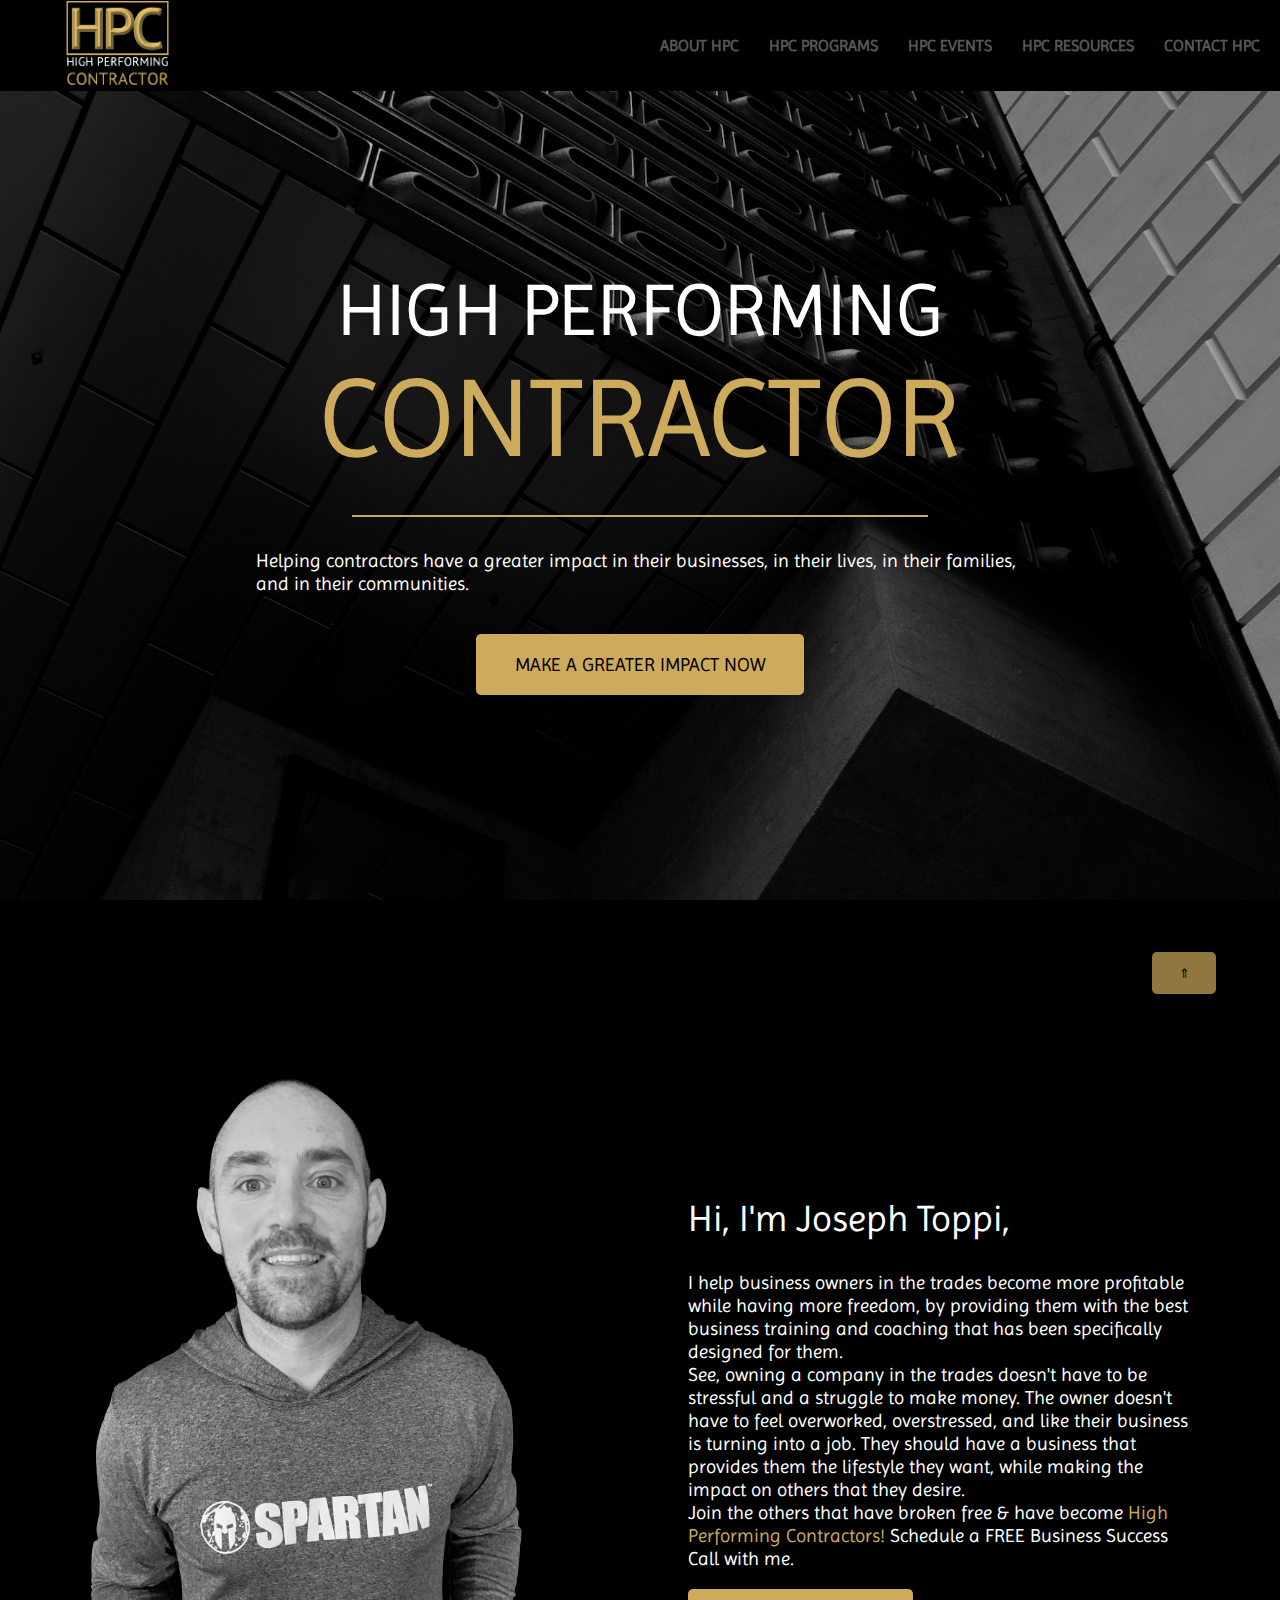
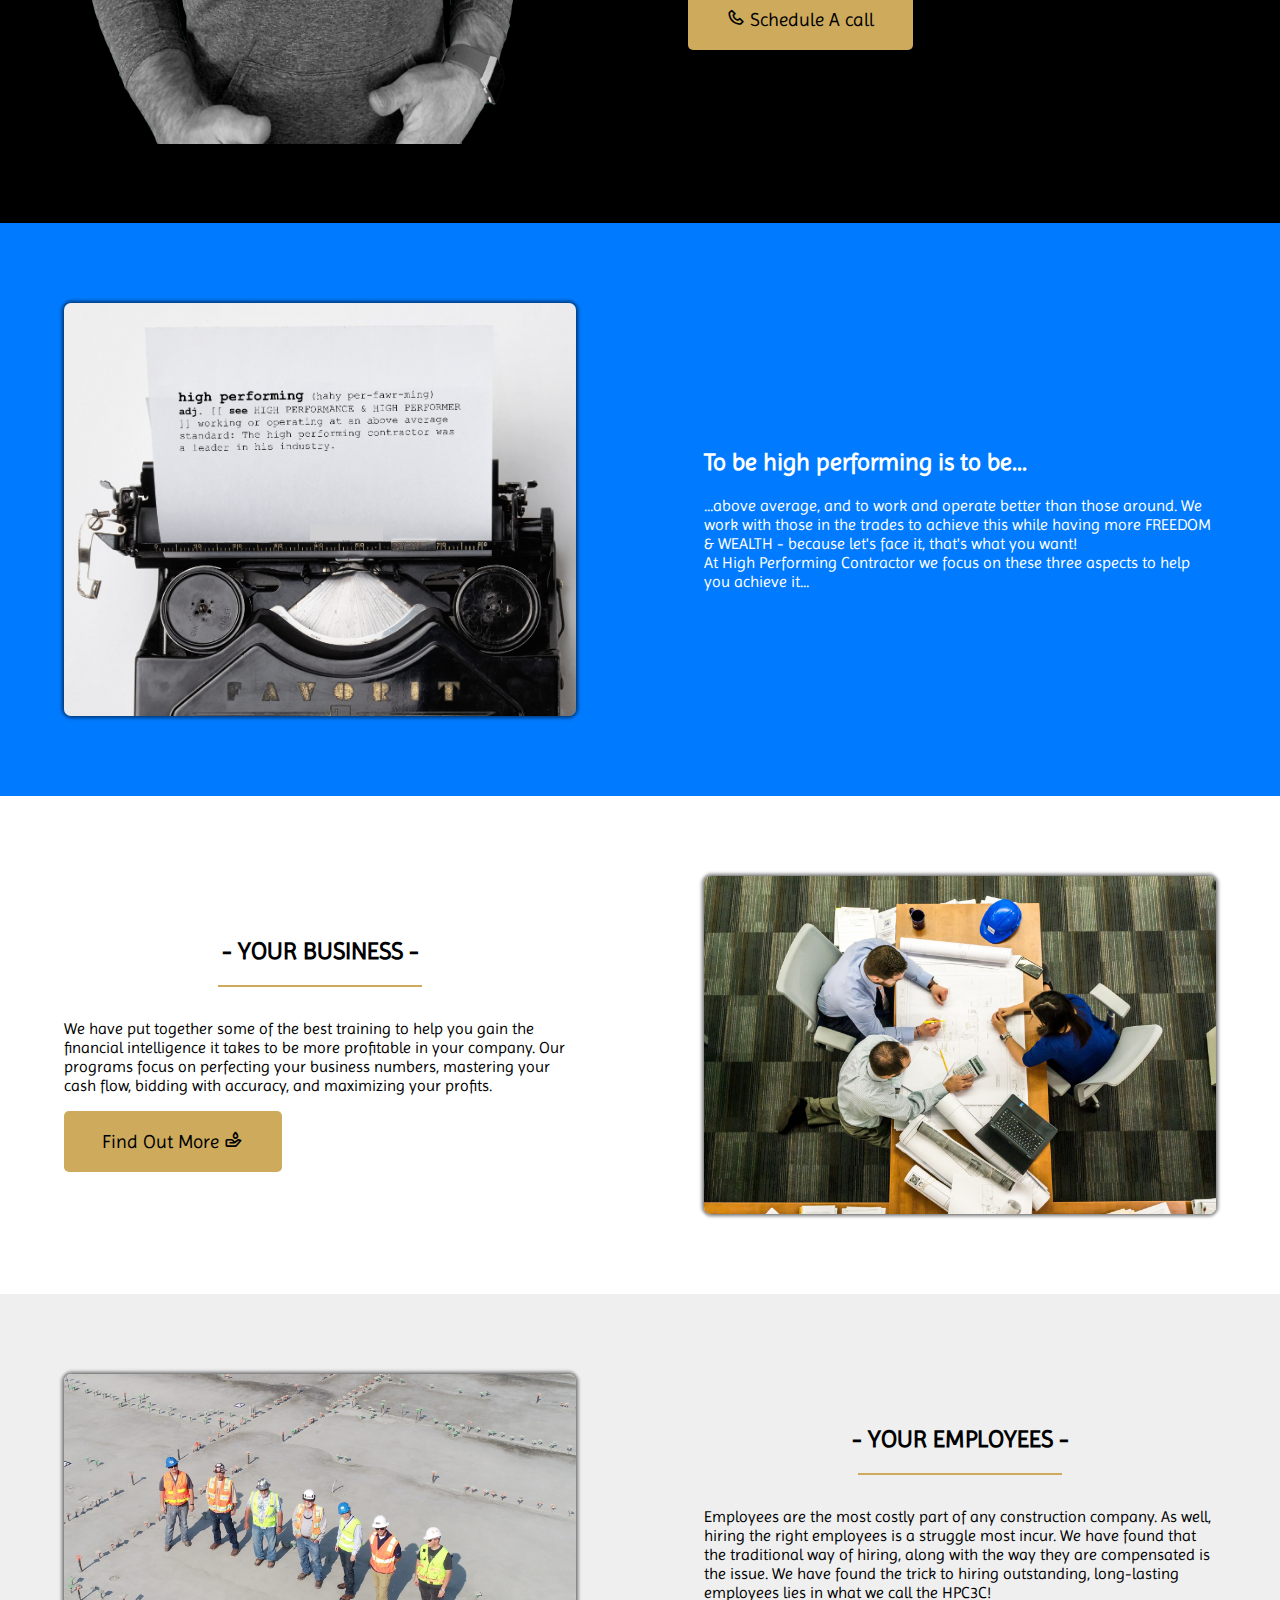
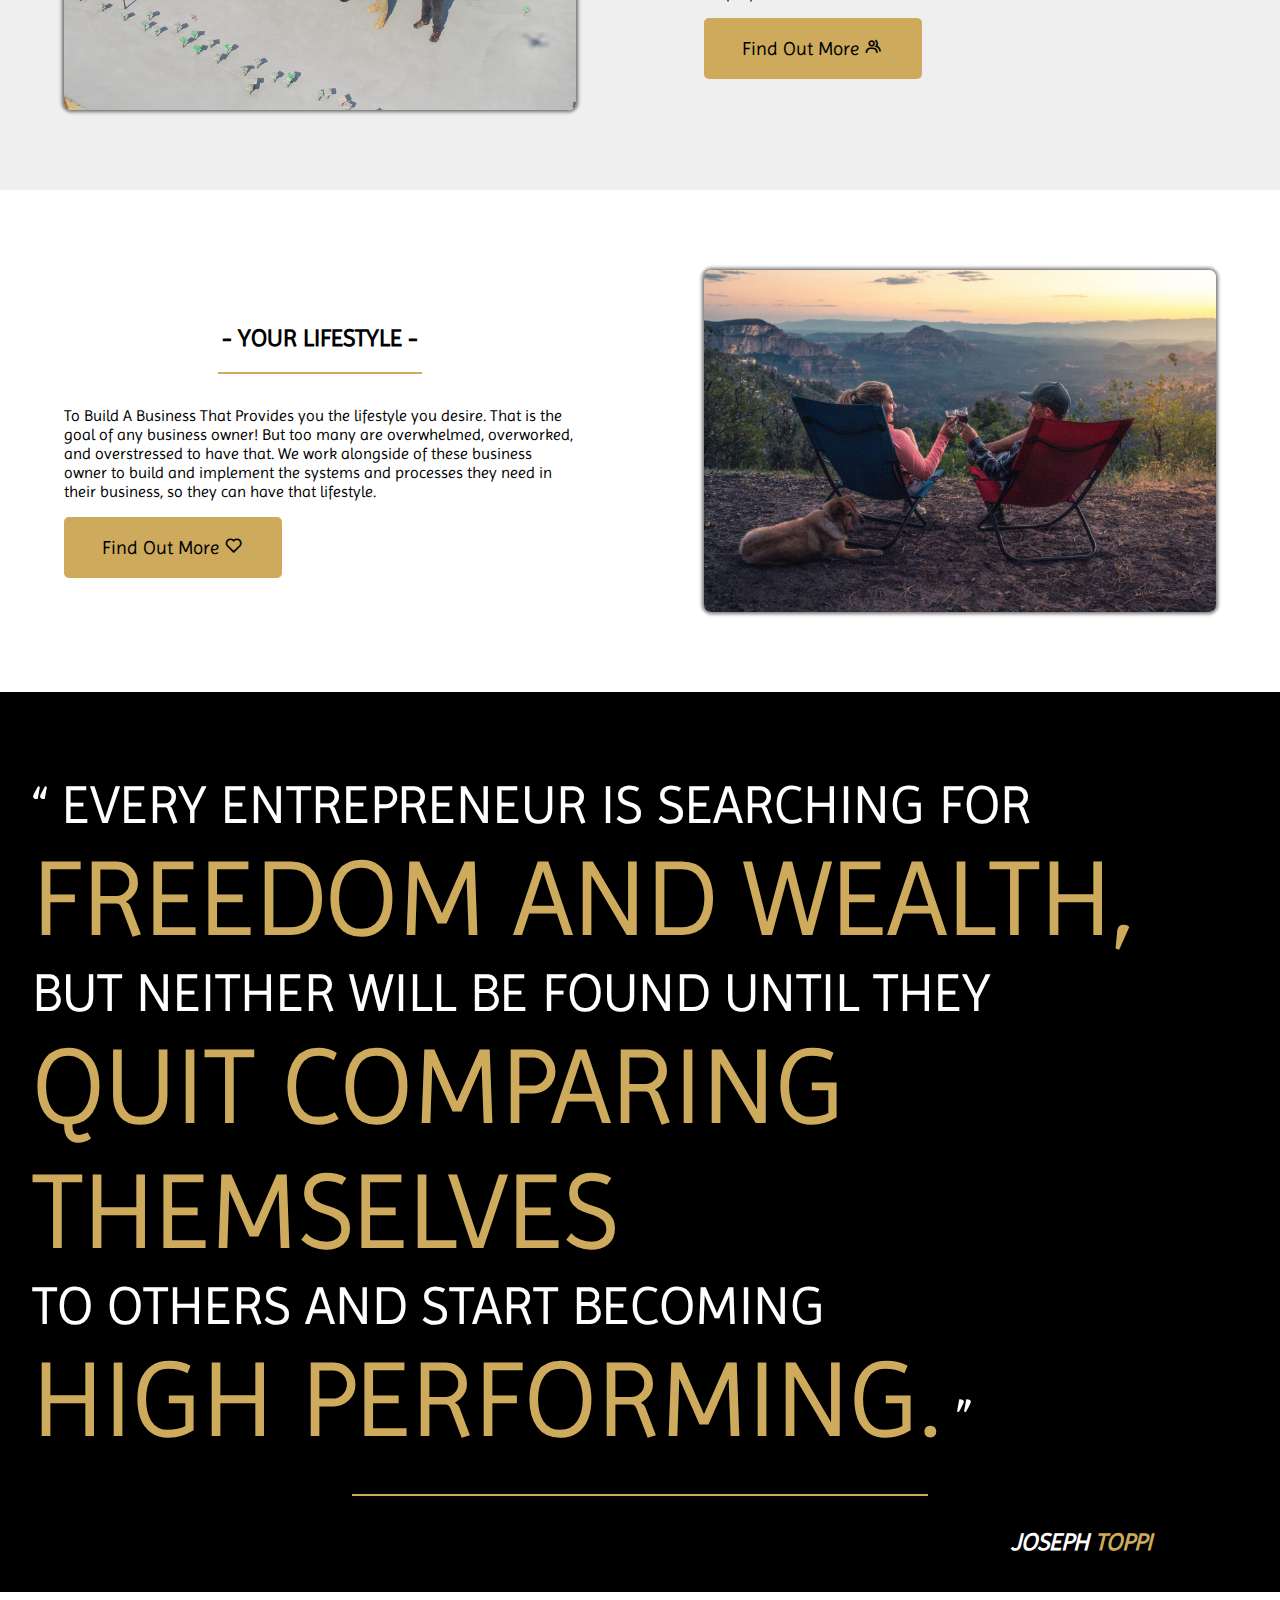
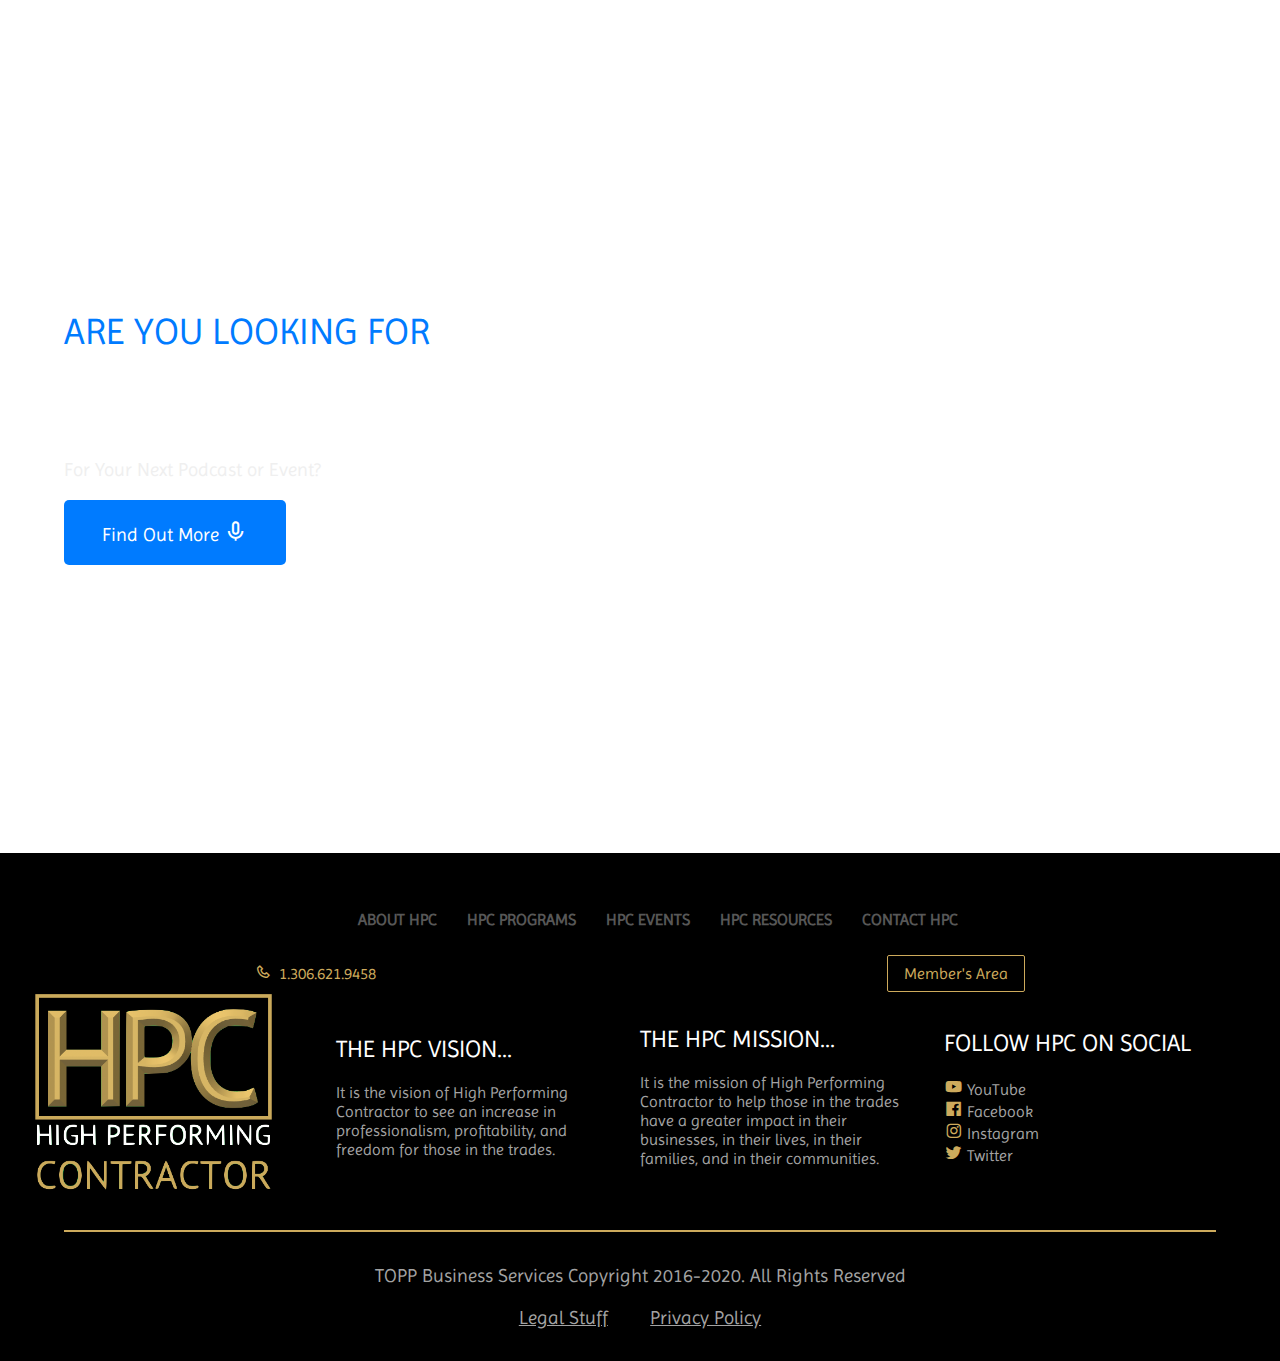
<file: index.html>
<!DOCTYPE html>
<html lang="en">

<head>
    <meta charset="UTF-8">
    <meta name="viewport" content="width=device-width, initial-scale=1.0">
    <!-- <link rel="stylesheet" href="https://unpkg.com/aos@next/dist/aos.css" /> -->
    <link href="assets/vendor/boxicons/css/boxicons.min.css" rel="stylesheet">
    <link rel="stylesheet" href="utilities.css">
    <link rel="stylesheet" href="style.css">
    <title>HPC - Home</title>
</head>

<body>
    <header id="header">
        <div>
            <a href="/index.html">
                <img src="../assets/Images/logo.png" class="width-20" alt="logo">
            </a>
        </div>
        <input type="checkbox" class="switcher" id="menu">
        <label class="open" for="menu">
            <i class="txt-brown bx bxs-food-menu"></i>
        </label>

        <nav>
            <ul>
                <li><a class="impr" href="/pages/about.html">ABOUT HPC</a></li>
                <li><a class="impr" href="/pages/programs.html">HPC PROGRAMS</a></li>
                <li><a class="impr" href="#">HPC EVENTS</a></li>
                <li><a class="impr" href="#">HPC RESOURCES</a></li>
                <li><a class="impr" href="#">CONTACT HPC</a></li>
            </ul>


            <label class="close" for="menu">
                <i class="bx bx-plus"></i>
            </label>
        </nav>
    </header>
    <div class="container bg-dark impr py-3 main">
        <h1 class="text-center mt-4">
            <span class="lg-h2">HIGH PERFORMING</span> <br>
            <span class="lg-h1 txt-brown">CONTRACTOR</span>
        </h1>
        <div class="stroke width-45 m-auto my-2"></div>
        <p class="font-lg width-60 m-auto">
            Helping contractors have a greater impact in their businesses, in their lives, in their families, and in
            their communities.
        </p>
        <button data-aos="zoom-out" class="btn font-lg impr bg-brown block m-auto mt-2">MAKE A GREATER IMPACT
            NOW</button>
    </div>
    <a id="totop" href="#header" data-easing="scroll" title="Back to top"><button data-aos="zoom-out" class="btn totop bg-brown">&uArr;</button></a>
    <div class="container flex bg-dark py-2">
        <img src="assets/Images/ownner.png" class="col img-sm" alt="message" data-aos="fade-right"
            data-aos-duration="500">
        <div class="col impr" data-aos="fade-left" data-aos-delay="500">
            <h2 class="lg-h2">Hi, I'm Joseph Toppi,</h2>
            <p class="font-lg">
                I help business owners in the trades become more profitable while having more freedom, by providing them
                with the best business training and coaching that has been specifically designed for them.
                <br>
                See, owning a company in the trades doesn't have to be stressful and a struggle to make money. The owner
                doesn't have to feel overworked, overstressed, and like their business is turning into a job. They
                should
                have a business that provides them the lifestyle they want, while making the impact on others that they
                desire.
                <br>
                Join the others that have broken free & have become <span class="txt-brown">High Performing
                    Contractors!</span>
                Schedule a FREE Business Success Call with me.
            </p>
            <button data-aos="zoom-out" class="btn font-lg impr bg-brown"><i class="bx bx-phone"></i> Schedule A
                call</button>
        </div>
    </div>
    <div class="container flex bg-primary fit-content py-5">
        <img src="assets/Images/typewriter.png" data-aos="fade-right" data-aos-duratio="500" class="col img shadow"
            alt="message">
        <div class="col impr" data-aos="fade-left" data-aos-delay="500">
            <h2>To be high performing is to be...</h2>
            ...above average, and to work and operate better than those around. We work with those in the trades to
            achieve this while having more FREEDOM & WEALTH - because let's face it, that's what you want!
            <br>
            At High Performing Contractor we focus on these three aspects to help you achieve it...
        </div>
    </div>
    <div class="container flex-r bg-light fit-content py-5">
        <img src="assets/Images/cov1.png" alt="image" class="col img rounded shadow" data-aos="zoom-in-up"
            data-aos-duration="500">
        <div class="col impr">
            <h2 class="text-center">- YOUR BUSINESS -</h2>
            <div class="stroke width-90 m-auto mt-1 mb-2"></div>
            <p data-aos="fade-right" data-aos-delay="500">
                We have put together some of the best training to help you gain the financial intelligence it takes to
                be more profitable in your company. Our programs focus on perfecting your business numbers, mastering
                your cash flow, bidding with accuracy, and maximizing your profits.
            </p>
            <button data-aos="zoom-out" data-aos-delay="1000" class="btn font-lg impr bg-brown">Find Out More <i
                    class="bx bx-donate-blood"></i></button>
        </div>
    </div>
    <div class="container flex bg-grey fit-content py-5">
        <img src="assets/Images/cov2.png" alt="image" class="col img rounded shadow" data-aos="zoom-in-up"
            data-aos-duration="500">
        <div class="col impr">
            <h2 class="text-center">- YOUR EMPLOYEES -</h2>
            <div class="stroke width-90 m-auto mt-1 mb-2"></div>
            <p data-aos="fade-left" data-aos-delay="500">
                Employees are the most costly part of any construction company. As well, hiring the right employees is a
                struggle most incur. We have found that the traditional way of hiring, along with the way they are
                compensated is the issue. We have found the trick to hiring outstanding, long-lasting employees lies in
                what we call the HPC3C!
            </p>
            <button data-aos="zoom-out" data-aos-delay="1000" class="btn font-lg impr bg-brown">Find Out More <i
                    class="bx bx-group"></i></button>
        </div>
    </div>
    <div class="container flex-r bg-light fit-content py-5">
        <img src="assets/Images/cov3.jpg" alt="image" class="col img rounded shadow" data-aos="zoom-in-up"
            data-aos-duration="500">
        <div class="col impr">
            <h2 class="text-center">- YOUR LIFESTYLE -</h2>
            <div class="stroke width-90 m-auto mt-1 mb-2"></div>
            <p data-aos="fade-right" data-aos-delay="500">
                To Build A Business That Provides you the lifestyle you desire. That is the goal of any business owner!
                But
                too many are overwhelmed, overworked, and overstressed to have that. We work alongside of these business
                owner to build and implement the systems and processes they need in their business, so they can have
                that
                lifestyle.
            </p>
            <button data-aos="zoom-out" data-aos-delay="1000" class="btn font-lg impr bg-brown">Find Out More <i
                    class="bx bx-heart"></i></button>
        </div>
    </div>
    <div class="container bg-dark quote-bg">
        <q class="quote impr">
            EVERY ENTREPRENEUR IS SEARCHING FOR <br>
            <span class="xl txt-brown">FREEDOM AND WEALTH,</span><br>
            BUT NEITHER WILL BE FOUND UNTIL THEY<br>
            <span class="xl txt-brown">QUIT COMPARING THEMSELVES</span><br>
            TO OTHERS AND START BECOMING<br>
            <span class="xl txt-brown">HIGH PERFORMING.</span>
        </q>
        <div class="stroke width-45 m-auto my-2"></div>
        <div class="right impr">
            <h2><em>JOSEPH <span class="txt-brown">TOPPI</span></em></h2>
        </div>
    </div>
    <div class="container card py-3 bg-light speaker">
        <div class="card-internal impr width-90 m-auto">
            <h2 class="lg-h2 mb-0 txt-blue" data-aos="zoom-out">ARE YOU LOOKING FOR</h2>
            <h1 class="lg-h1 my-0 txt-light title" data-aos="zoom-in">A SPEAKER</h1>
            <span class="font-lg txt-grey">For Your Next Podcast or Event?</span>
            <button data-aos="zoom-out" class="btn impr mt-1 font-lg block bg-primary">Find Out More <i
                    class="bx bx-microphone font-lg"></i></button>
        </div>
    </div>
    <div class="container bg-dark py-2 pb-0 footer" data-aos="fade-up" data-aos-duration="2000">
        <header id="header width-90">
            <input type="checkbox" class="switcher" id="menu">
            <label class="open impr" for="menu">
                <i class="fa fa-bars"></i>MENU
            </label>
            <nav class="m-auto">
                <ul class="m-auto">
                    <li><a class="impr" href="#">ABOUT HPC</a></li>
                    <li><a class="impr" href="#">HPC PROGRAMS</a></li>
                    <li><a class="impr" href="#">HPC EVENTS</a></li>
                    <li><a class="impr" href="#">HPC RESOURCES</a></li>
                    <li><a class="impr" href="#">CONTACT HPC</a></li>
                </ul>
                <label class="close" for="menu">
                    <i class="fa fa-times"></i>I
                </label>
            </nav>
        </header>
        <div class="flex">
            <a href="tel:3066219458" class="flexed txt-brown impr u-no"><i class="bx bx-phone"></i>&nbsp;
                1.306.621.9458</a>
            <a href="" class="flexed txt-brown impr u-no a-btn">Member's Area</a>
        </div>
        <footer class="flex width-95 m-auto impr">
            <div>
                <img src="assets/Images/logo.png" class="width-80" alt="logo">
            </div>
            <div>
                <h2 class="fw-300">THE HPC VISION...</h2>
                <p class="width-90 txt-dgrey">It is the vision of High Performing Contractor to see an increase in
                    professionalism, profitability, and freedom for those in the trades.</p>
            </div>
            <div>
                <h2 class="fw-300">THE HPC MISSION...</h2>
                <p class="width-90 txt-dgrey">It is the mission of High Performing Contractor to help those in the
                    trades have a greater impact in their businesses, in their lives, in their families, and in their
                    communities.</p>
            </div>
            <div>
                <h2 class="fw-300">FOLLOW HPC ON SOCIAL</h2>
                <p class="width-90 txt-dgrey">
                    <i class="font-lg txt-brown bx bxl-youtube"></i> YouTube <br>
                    <i class="font-lg txt-brown bx bxl-facebook-square"></i> Facebook <br>
                    <i class="font-lg txt-brown bx bxl-instagram"></i> Instagram <br>
                    <i class="font-lg txt-brown bx bxl-twitter"></i> Twitter
                </p>
            </div>
        </footer>
        <div class="stroke width-90 m-auto my-2"></div>
        <p class="impr font-lg text-center txt-dgrey fw-400">TOPP Business Services Copyright 2016-2020. All Rights
            Reserved</p>
        <p class="text-center txt-dgrey fw-400 mb-0">
            <a href="#" class="impr font-lg text-center txt-dgrey fw-400">Legal Stuff</a>
            <a href="#" class="pl-2 impr font-lg text-center txt-dgrey fw-400">Privacy Policy</a>
        </p>
    </div>

    <!-- <script src="https://unpkg.com/aos@next/dist/aos.js"></script>
    <script>
        AOS.init({
            easing: 'ease',
            once: true,
            duration: 400
        });
    </script> -->
    <script>
        const link = document.querySelector("#totop");
        link.addEventListener("click", clickHandler);
        function clickHandler(e) {
        e.preventDefault();
        const href = this.getAttribute("href");
        const offsetTop = document.querySelector(href).offsetTop;
        
        scroll({
            top: offsetTop,
            behavior: "smooth"
        });
        }
    </script>
</body>

</html>
</file>
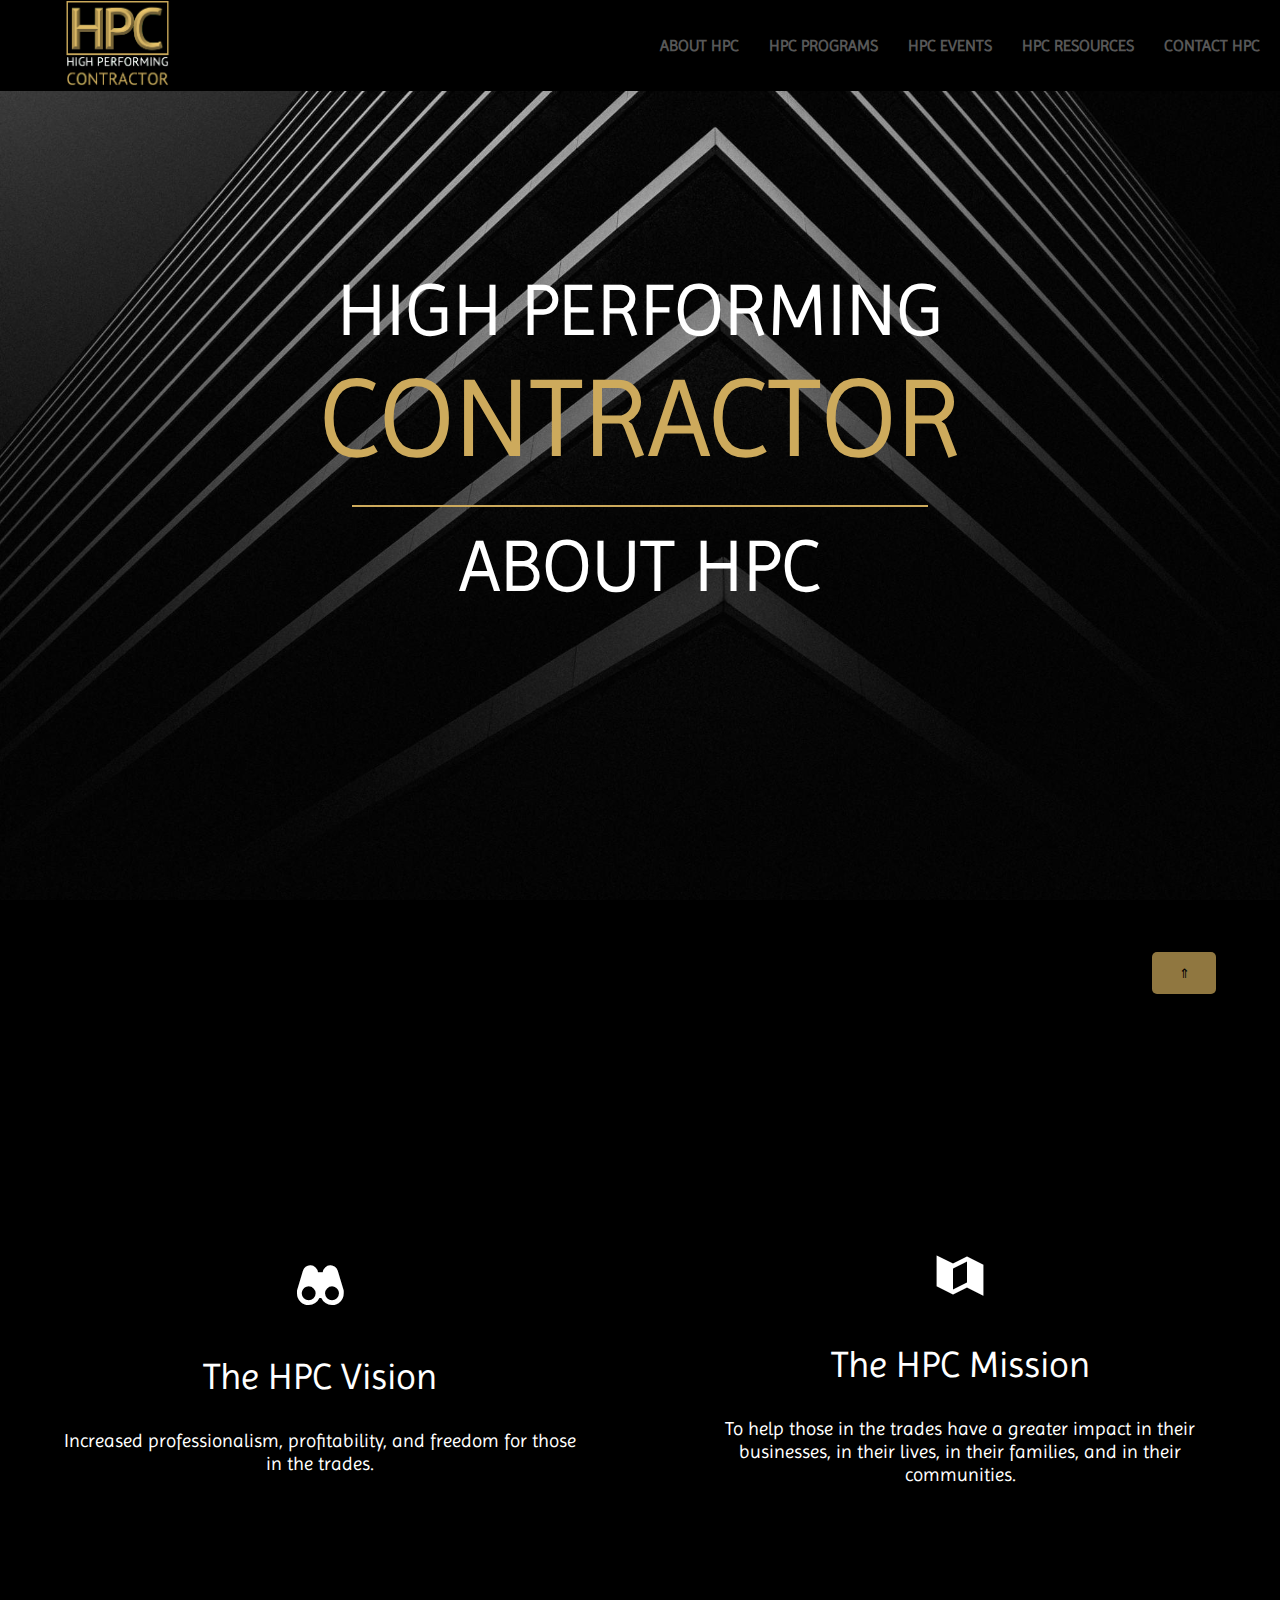
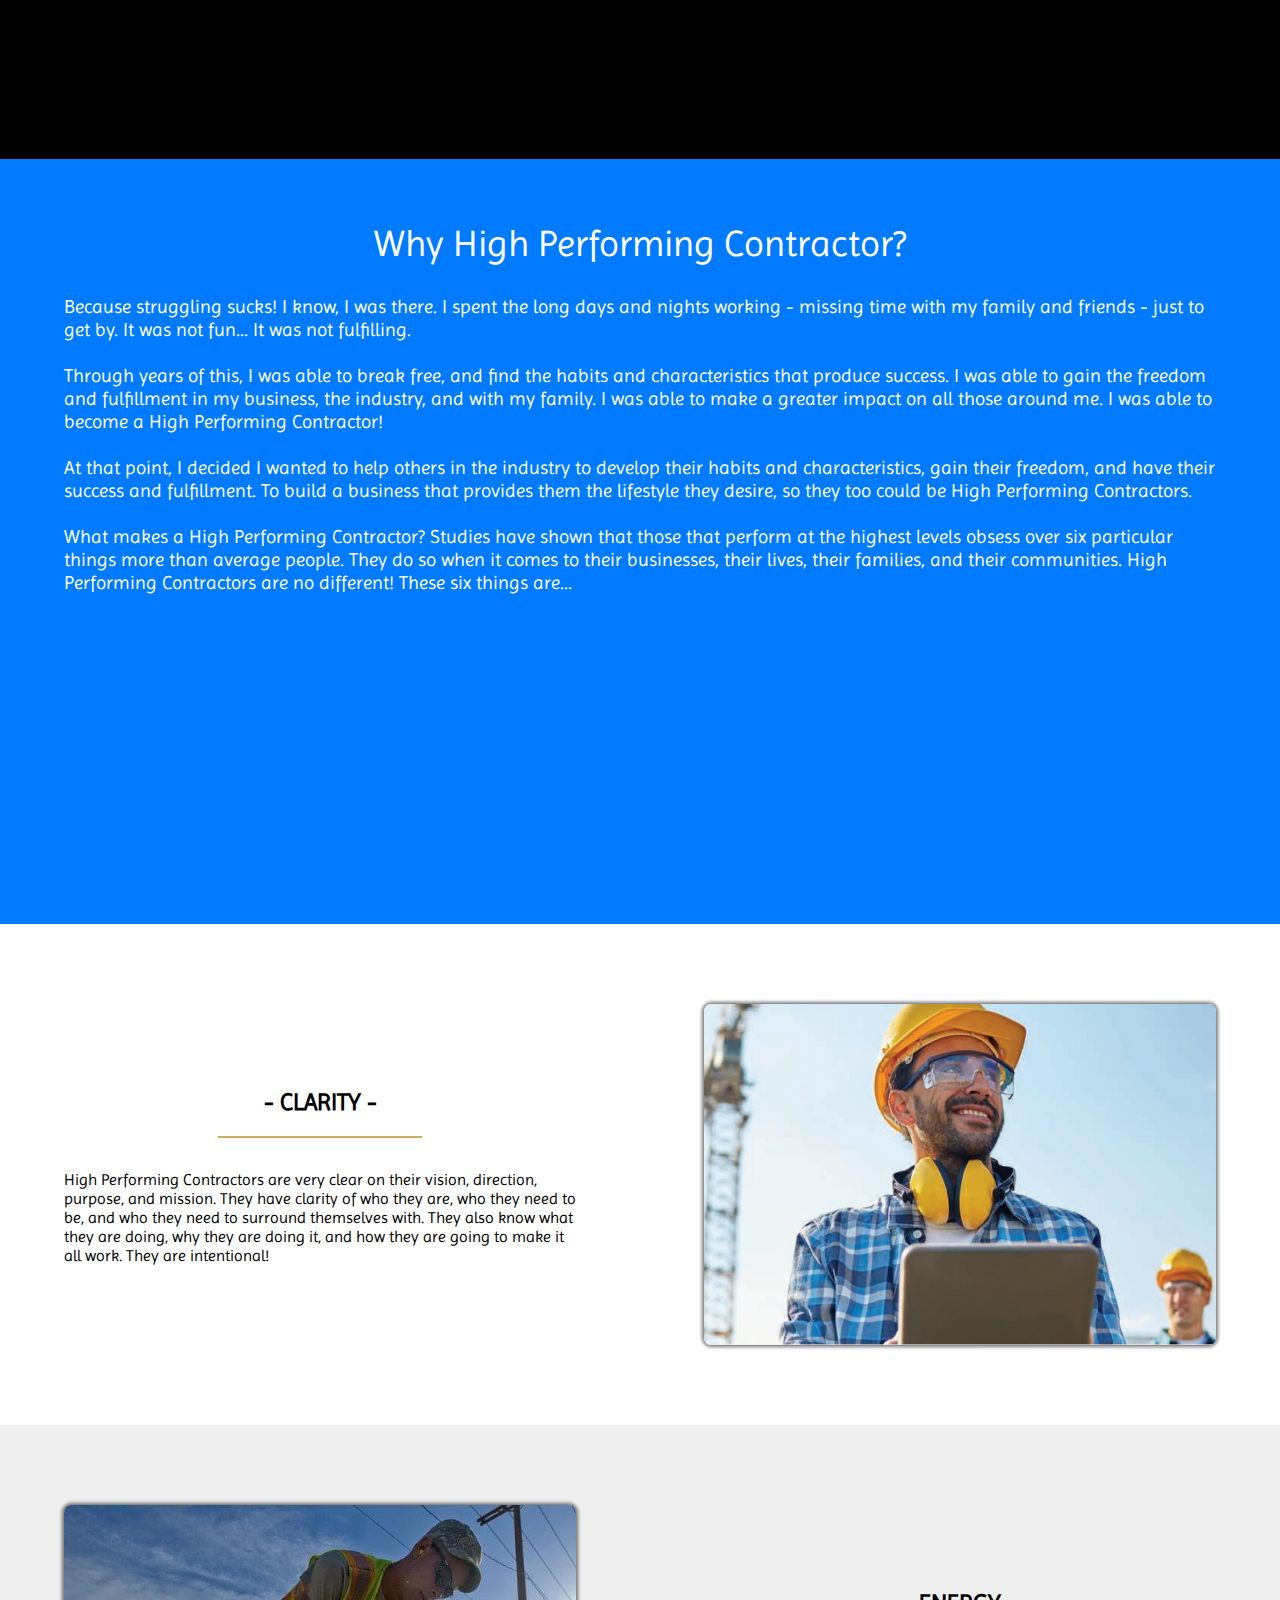
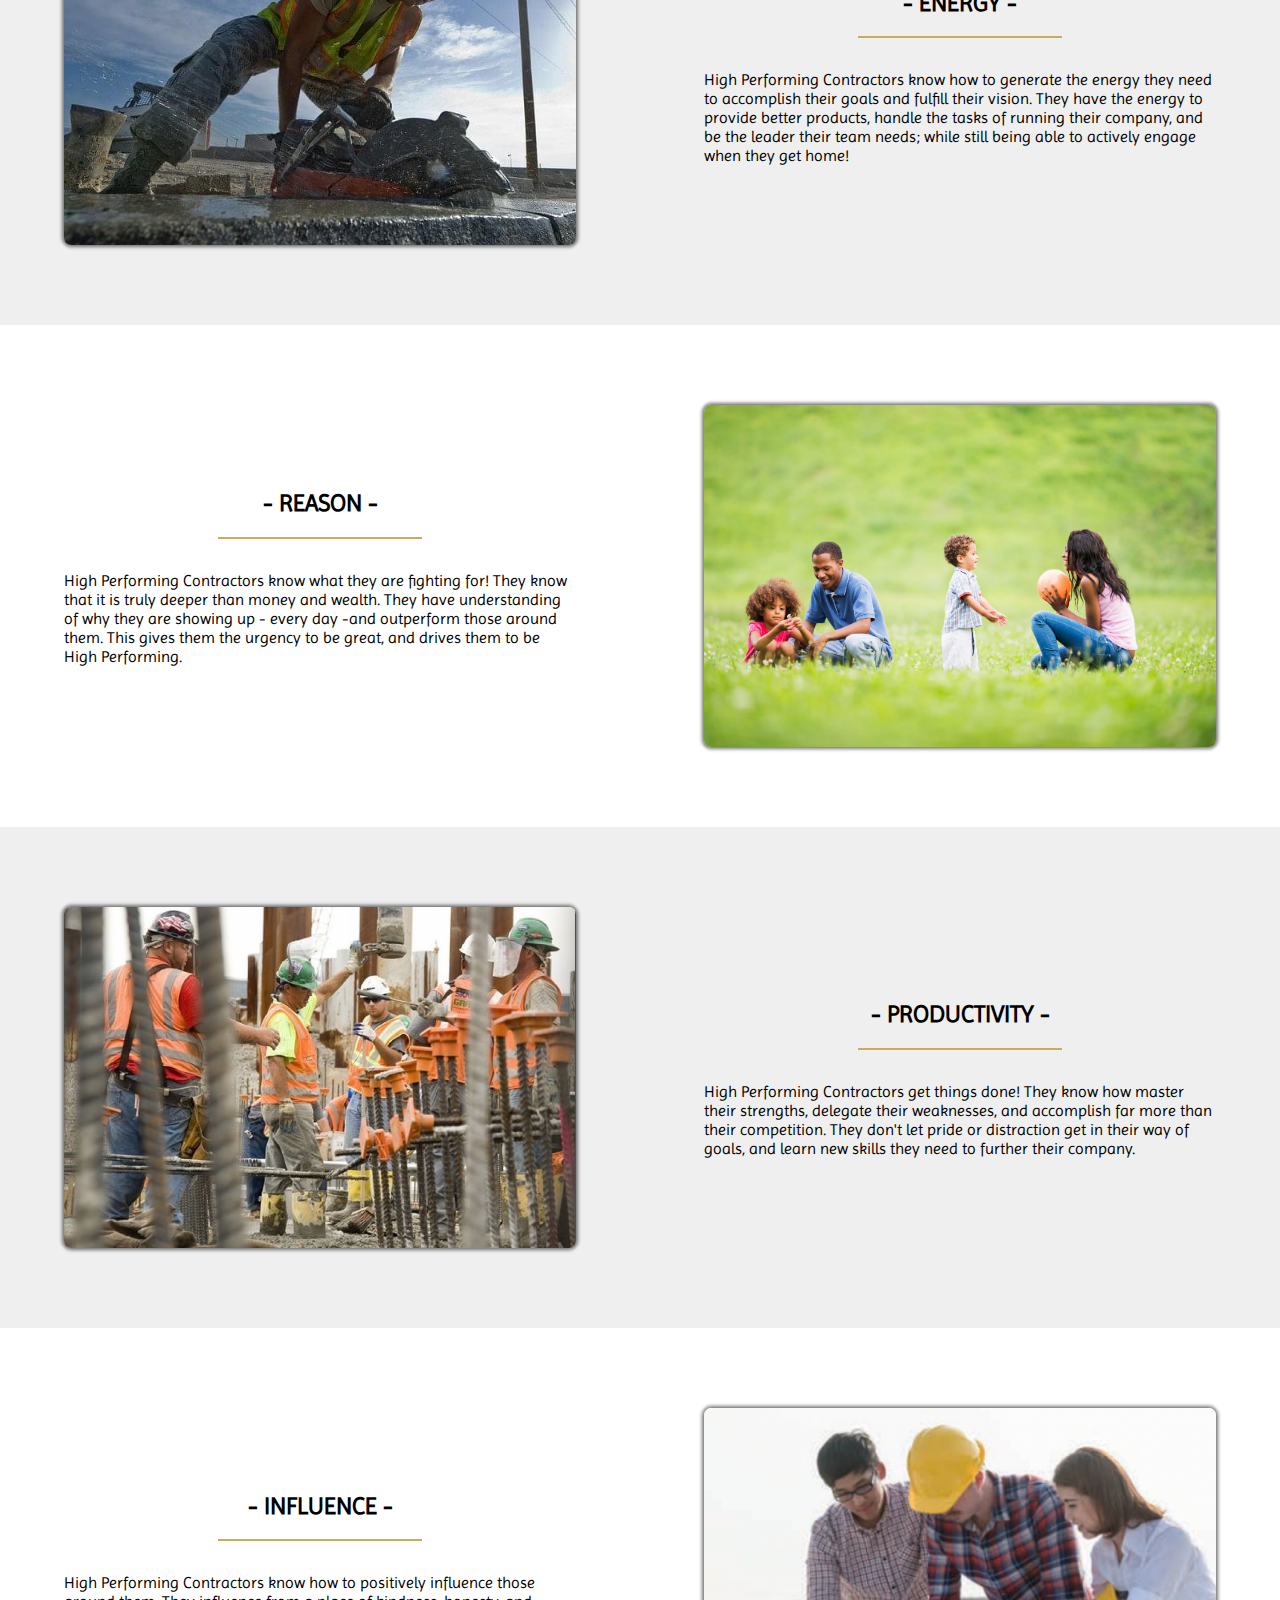
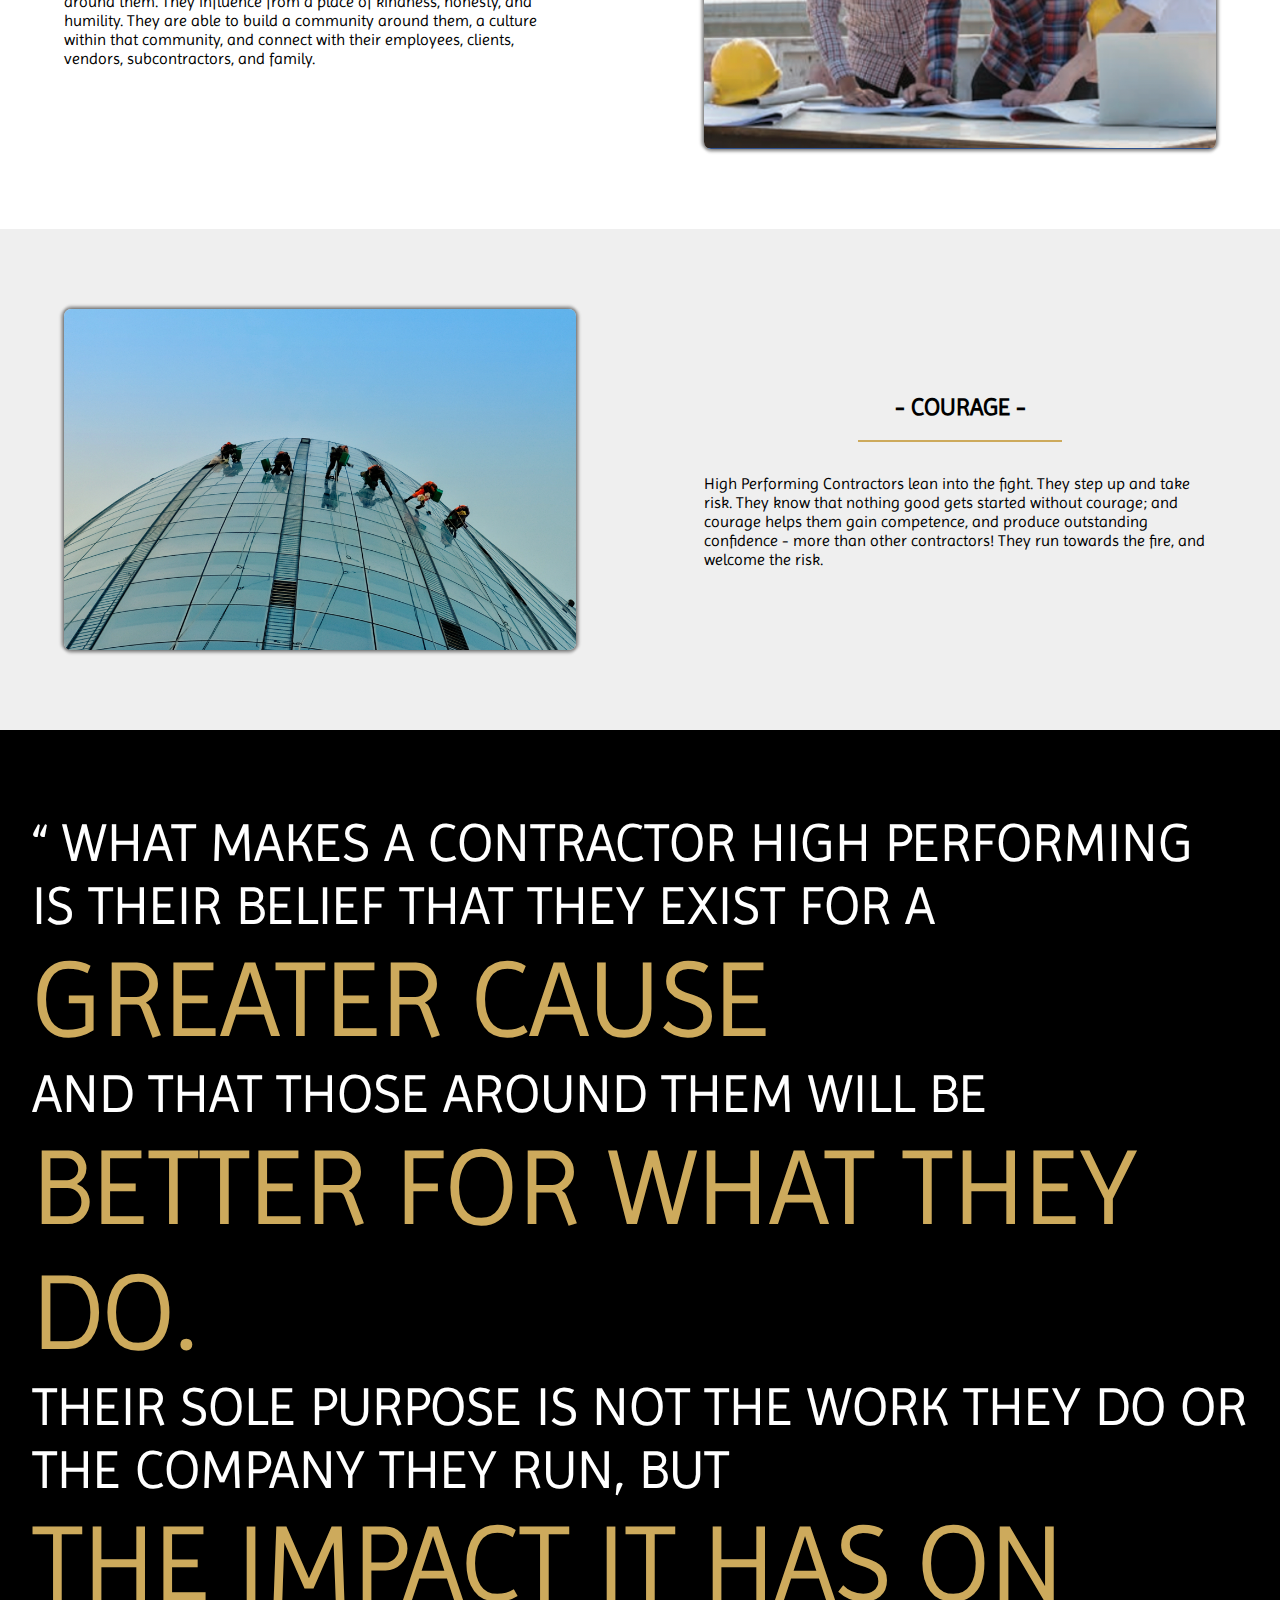
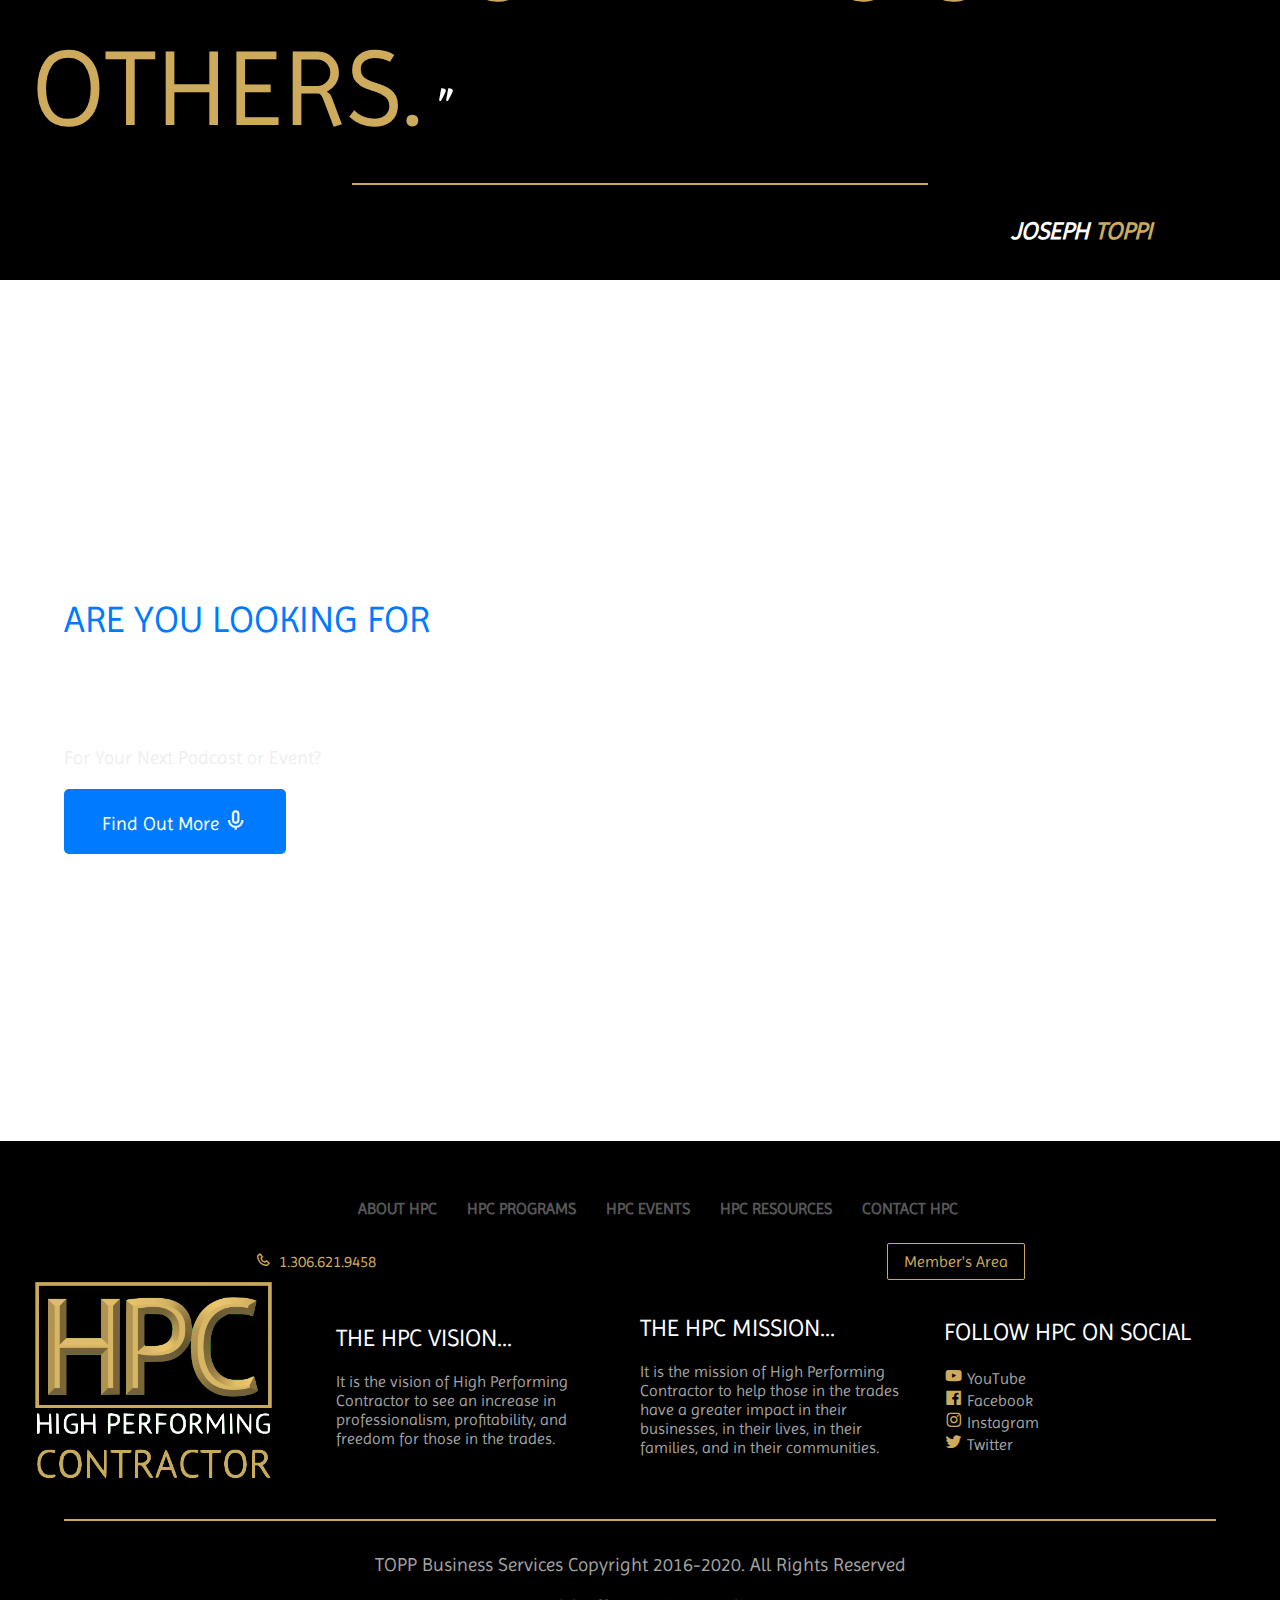
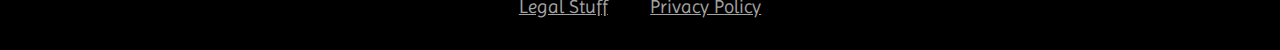
<file: pages/about.html>
<!DOCTYPE html>
<html lang="en">

<head>
    <meta charset="UTF-8">
    <meta name="viewport" content="width=device-width, initial-scale=1.0">
    <!-- <link rel="stylesheet" href="https://unpkg.com/aos@next/dist/aos.css" /> -->
    <link href="../assets/vendor/boxicons/css/boxicons.min.css" rel="stylesheet">
    <link rel="stylesheet" href="../utilities.css">
    <link rel="stylesheet" href="../style.css">
    <title>HPC - About</title>
</head>

<body>
    <header id="header">
        <div>
            <a href="/index.html">
                <img src="../assets/Images/logo.png" class="width-20" alt="logo">
            </a>
        </div>
        <input type="checkbox" class="switcher" id="menu">
        <label class="open" for="menu">
            <i class="txt-brown bx bxs-food-menu"></i>
        </label>

        <nav>
            <ul>
                <li><a class="impr" href="/pages/about.html">ABOUT HPC</a></li>
                <li><a class="impr" href="/pages/programs.html">HPC PROGRAMS</a></li>
                <li><a class="impr" href="#">HPC EVENTS</a></li>
                <li><a class="impr" href="#">HPC RESOURCES</a></li>
                <li><a class="impr" href="#">CONTACT HPC</a></li>
            </ul>


            <label class="close" for="menu">
                <i class="bx bx-plus"></i>
            </label>
        </nav>
    </header>
    <div class="container bg-dark impr py-3 about">
        <h1 class="text-center mt-4">
            <span class="lg-h2">HIGH PERFORMING</span> <br>
            <span class="lg-h1 txt-brown">CONTRACTOR</span>
        </h1>
        <div class="stroke width-45 m-auto my-1"></div>
        <h1 class="text-center mt-0">
            <span class="lg-h2">ABOUT HPC</span> <br>
        </h1>
    </div>
    <a id="totop" href="#header" data-easing="scroll" title="Back to top"><button data-aos="zoom-out"
            class="btn totop bg-brown p-0">&uArr;</button></a>
    <div class="container flex bg-dark">
        <div class="col impr text-center" data-aos="fade-left" data-aos-delay="500">
            <h1 class="lg-h1 my-0"><i class="bx bxs-binoculars"></i></h1>
            <h2 class="lg-h2">The HPC Vision</h2>
            <p class="font-lg">
                Increased professionalism, profitability, and freedom for those in the trades.
            </p>
        </div>
        <div class="col impr text-center" data-aos="fade-left" data-aos-delay="500">
            <h1 class="lg-h1 my-0"><i class="bx bxs-map-alt"></i></h1>
            <h2 class="lg-h2">The HPC Mission</h2>
            <p class="font-lg">
                To help those in the trades have a greater impact in their businesses, in their lives, in their
                families, and in their communities.
            </p>
        </div>
    </div>
    <div class="container bg-primary">
        <div class="col impr width-90 m-auto py-2" data-aos="fade-left" data-aos-delay="500">
            <h2 class="lg-h2 text-center">Why High Performing Contractor?</h2>
            <p class="font-lg">
                Because struggling sucks! I know, I was there. I spent the long days and nights working - missing time
                with my family and friends - just to get by. It was not fun... It was not fulfilling.
                <br><br>
                Through years of this, I was able to break free, and find the habits and characteristics that produce
                success. I was able to gain the freedom and fulfillment in my business, the industry, and with my
                family. I was able to make a greater impact on all those around me. I was able to become a High
                Performing Contractor!
                <br><br>
                At that point, I decided I wanted to help others in the industry to develop their habits and
                characteristics, gain their freedom, and have their success and fulfillment. To build a business that
                provides them the lifestyle they desire, so they too could be High Performing Contractors.
                <br><br>
                What makes a High Performing Contractor? Studies have shown that those that perform at the highest
                levels obsess over six particular things more than average people. They do so when it comes to their
                businesses, their lives, their families, and their communities.
                High Performing Contractors are no different!
                These six things are...
            </p>
        </div>
    </div>
    <div class="container flex-r bg-light fit-content py-5">
        <img src="../assets/Images/about1.png" alt="image" class="col img rounded shadow" data-aos="zoom-in-up"
            data-aos-duration="500">
        <div class="col impr">
            <h2 class="text-center">- CLARITY -</h2>
            <div class="stroke width-90 m-auto mt-1 mb-2"></div>
            <p data-aos="fade-right" data-aos-delay="500">
                High Performing Contractors are very clear on their vision, direction, purpose, and mission. They have clarity of who they are, who they need to be, and who they need to surround themselves with. They also know what they are doing, why they are doing it, and how they are going to make it all work. They are intentional!
            </p>
        </div>
    </div>
    <div class="container flex bg-grey fit-content py-5">
        <img src="../assets/Images/about2.jpg" alt="image" class="col img rounded shadow" data-aos="zoom-in-up"
            data-aos-duration="500">
        <div class="col impr">
            <h2 class="text-center">- ENERGY -</h2>
            <div class="stroke width-90 m-auto mt-1 mb-2"></div>
            <p data-aos="fade-left" data-aos-delay="500">
                High Performing Contractors know how to generate the energy they need to accomplish their goals and fulfill their vision.  They have the energy to provide better products, handle the tasks of running their company, and be the leader their team needs; while still being able to actively engage when they get home! 
            </p>
        </div>
    </div>
    <div class="container flex-r bg-light fit-content py-5">
        <img src="../assets/Images/about3.jpg" alt="image" class="col img rounded shadow" data-aos="zoom-in-up"
            data-aos-duration="500">
        <div class="col impr">
            <h2 class="text-center">- REASON -</h2>
            <div class="stroke width-90 m-auto mt-1 mb-2"></div>
            <p data-aos="fade-right" data-aos-delay="500">
                High Performing Contractors know what they are fighting for! They know that it is truly deeper than money and wealth. They have understanding of why they are showing up - every day -and outperform those around them.  This gives them the urgency to be great, and drives them to be High Performing.
            </p>
        </div>
    </div>
    <div class="container flex bg-grey fit-content py-5">
        <img src="../assets/Images/about4.png" alt="image" class="col img rounded shadow" data-aos="zoom-in-up"
            data-aos-duration="500">
        <div class="col impr">
            <h2 class="text-center">- PRODUCTIVITY -</h2>
            <div class="stroke width-90 m-auto mt-1 mb-2"></div>
            <p data-aos="fade-left" data-aos-delay="500">
                High Performing Contractors get things done! They know how master their strengths, delegate their weaknesses, and accomplish far more than their competition. They don't let pride or distraction get in their way of goals, and learn new skills they need to further their company.
            </p>
        </div>
    </div>
    <div class="container flex-r bg-light fit-content py-5">
        <img src="../assets/Images/about5.png" alt="image" class="col img rounded shadow" data-aos="zoom-in-up"
            data-aos-duration="500">
        <div class="col impr">
            <h2 class="text-center">- INFLUENCE -</h2>
            <div class="stroke width-90 m-auto mt-1 mb-2"></div>
            <p data-aos="fade-right" data-aos-delay="500">
                High Performing Contractors know how to positively influence those around them. They influence from a place of kindness, honesty, and humility. They are able to build a community around them, a culture within that community, and connect with their employees, clients, vendors, subcontractors, and family.
            </p>
        </div>
    </div>
    <div class="container flex bg-grey fit-content py-5">
        <img src="../assets/Images/about6.png" alt="image" class="col img rounded shadow" data-aos="zoom-in-up"
            data-aos-duration="500">
        <div class="col impr">
            <h2 class="text-center">- COURAGE -</h2>
            <div class="stroke width-90 m-auto mt-1 mb-2"></div>
            <p data-aos="fade-left" data-aos-delay="500">
                High Performing Contractors lean into the fight. They step up and take risk. They know that nothing good gets started without courage; and courage helps them gain competence, and produce outstanding confidence - more than other contractors! They run towards the fire, and welcome the risk.
            </p>
        </div>
    </div>
    <div class="container bg-dark quote-bg-2 about">
        <q class="quote impr">
            WHAT MAKES A CONTRACTOR HIGH PERFORMING <br>
            IS THEIR BELIEF THAT THEY EXIST FOR A <br>
            <span class="xl txt-brown">GREATER CAUSE</span><br>
            AND THAT THOSE AROUND THEM WILL BE<br>
            <span class="xl txt-brown">BETTER FOR WHAT THEY DO.</span><br>
            THEIR SOLE PURPOSE IS NOT THE WORK THEY DO OR THE COMPANY THEY RUN, BUT<br>
            <span class="xl txt-brown">THE IMPACT IT HAS ON OTHERS.</span>
        </q>
        <div class="stroke width-45 m-auto my-2"></div>
        <div class="right impr">
            <h2><em>JOSEPH <span class="txt-brown">TOPPI</span></em></h2>
        </div>
    </div>
    <div class="container card py-3 bg-light speaker">
        <div class="card-internal impr width-90 m-auto">
            <h2 class="lg-h2 mb-0 txt-blue" data-aos="zoom-out">ARE YOU LOOKING FOR</h2>
            <h1 class="lg-h1 my-0 txt-light title" data-aos="zoom-in">A SPEAKER</h1>
            <span class="font-lg txt-grey">For Your Next Podcast or Event?</span>
            <button data-aos="zoom-out" class="btn impr mt-1 font-lg block bg-primary">Find Out More <i
                    class="bx bx-microphone font-lg"></i></button>
        </div>
    </div>
    <div class="container bg-dark py-2 pb-0 footer" data-aos="fade-up" data-aos-duration="2000">
        <header id="header width-90">
            <input type="checkbox" class="switcher" id="menu">
            <label class="open impr" for="menu">
                <i class="fa fa-bars"></i>MENU
            </label>
            <nav class="m-auto">
                <ul class="m-auto">
                    <li><a class="impr" href="#">ABOUT HPC</a></li>
                    <li><a class="impr" href="#">HPC PROGRAMS</a></li>
                    <li><a class="impr" href="#">HPC EVENTS</a></li>
                    <li><a class="impr" href="#">HPC RESOURCES</a></li>
                    <li><a class="impr" href="#">CONTACT HPC</a></li>
                </ul>
                <label class="close" for="menu">
                    <i class="fa fa-times"></i>I
                </label>
            </nav>
        </header>
        <div class="flex">
            <a href="tel:3066219458" class="flexed txt-brown impr u-no"><i class="bx bx-phone"></i>&nbsp;
                1.306.621.9458</a>
            <a href="" class="flexed txt-brown impr u-no a-btn">Member's Area</a>
        </div>
        <footer class="flex width-95 m-auto impr">
            <div>
                <img src="../assets/Images/logo.png" class="width-80" alt="logo">
            </div>
            <div>
                <h2 class="fw-300">THE HPC VISION...</h2>
                <p class="width-90 txt-dgrey">It is the vision of High Performing Contractor to see an increase in
                    professionalism, profitability, and freedom for those in the trades.</p>
            </div>
            <div>
                <h2 class="fw-300">THE HPC MISSION...</h2>
                <p class="width-90 txt-dgrey">It is the mission of High Performing Contractor to help those in the
                    trades have a greater impact in their businesses, in their lives, in their families, and in their
                    communities.</p>
            </div>
            <div>
                <h2 class="fw-300">FOLLOW HPC ON SOCIAL</h2>
                <p class="width-90 txt-dgrey">
                    <i class="font-lg txt-brown bx bxl-youtube"></i> YouTube <br>
                    <i class="font-lg txt-brown bx bxl-facebook-square"></i> Facebook <br>
                    <i class="font-lg txt-brown bx bxl-instagram"></i> Instagram <br>
                    <i class="font-lg txt-brown bx bxl-twitter"></i> Twitter
                </p>
            </div>
        </footer>
        <div class="stroke width-90 m-auto my-2"></div>
        <p class="impr font-lg text-center txt-dgrey fw-400">TOPP Business Services Copyright 2016-2020. All Rights
            Reserved</p>
        <p class="text-center txt-dgrey fw-400 mb-0">
            <a href="#" class="impr font-lg text-center txt-dgrey fw-400">Legal Stuff</a>
            <a href="#" class="pl-2 impr font-lg text-center txt-dgrey fw-400">Privacy Policy</a>
        </p>
    </div>

    <!-- <script src="https://unpkg.com/aos@next/dist/aos.js"></script>
    <script>
        AOS.init({
            easing: 'ease',
            once: true,
            duration: 400
        });
    </script> -->
    <script>
        const link = document.querySelector("#totop");
        link.addEventListener("click", clickHandler);
        function clickHandler(e) {
            e.preventDefault();
            const href = this.getAttribute("href");
            const offsetTop = document.querySelector(href).offsetTop;

            scroll({
                top: offsetTop,
                behavior: "smooth"
            });
        }
    </script>
</body>

</html>
</file>
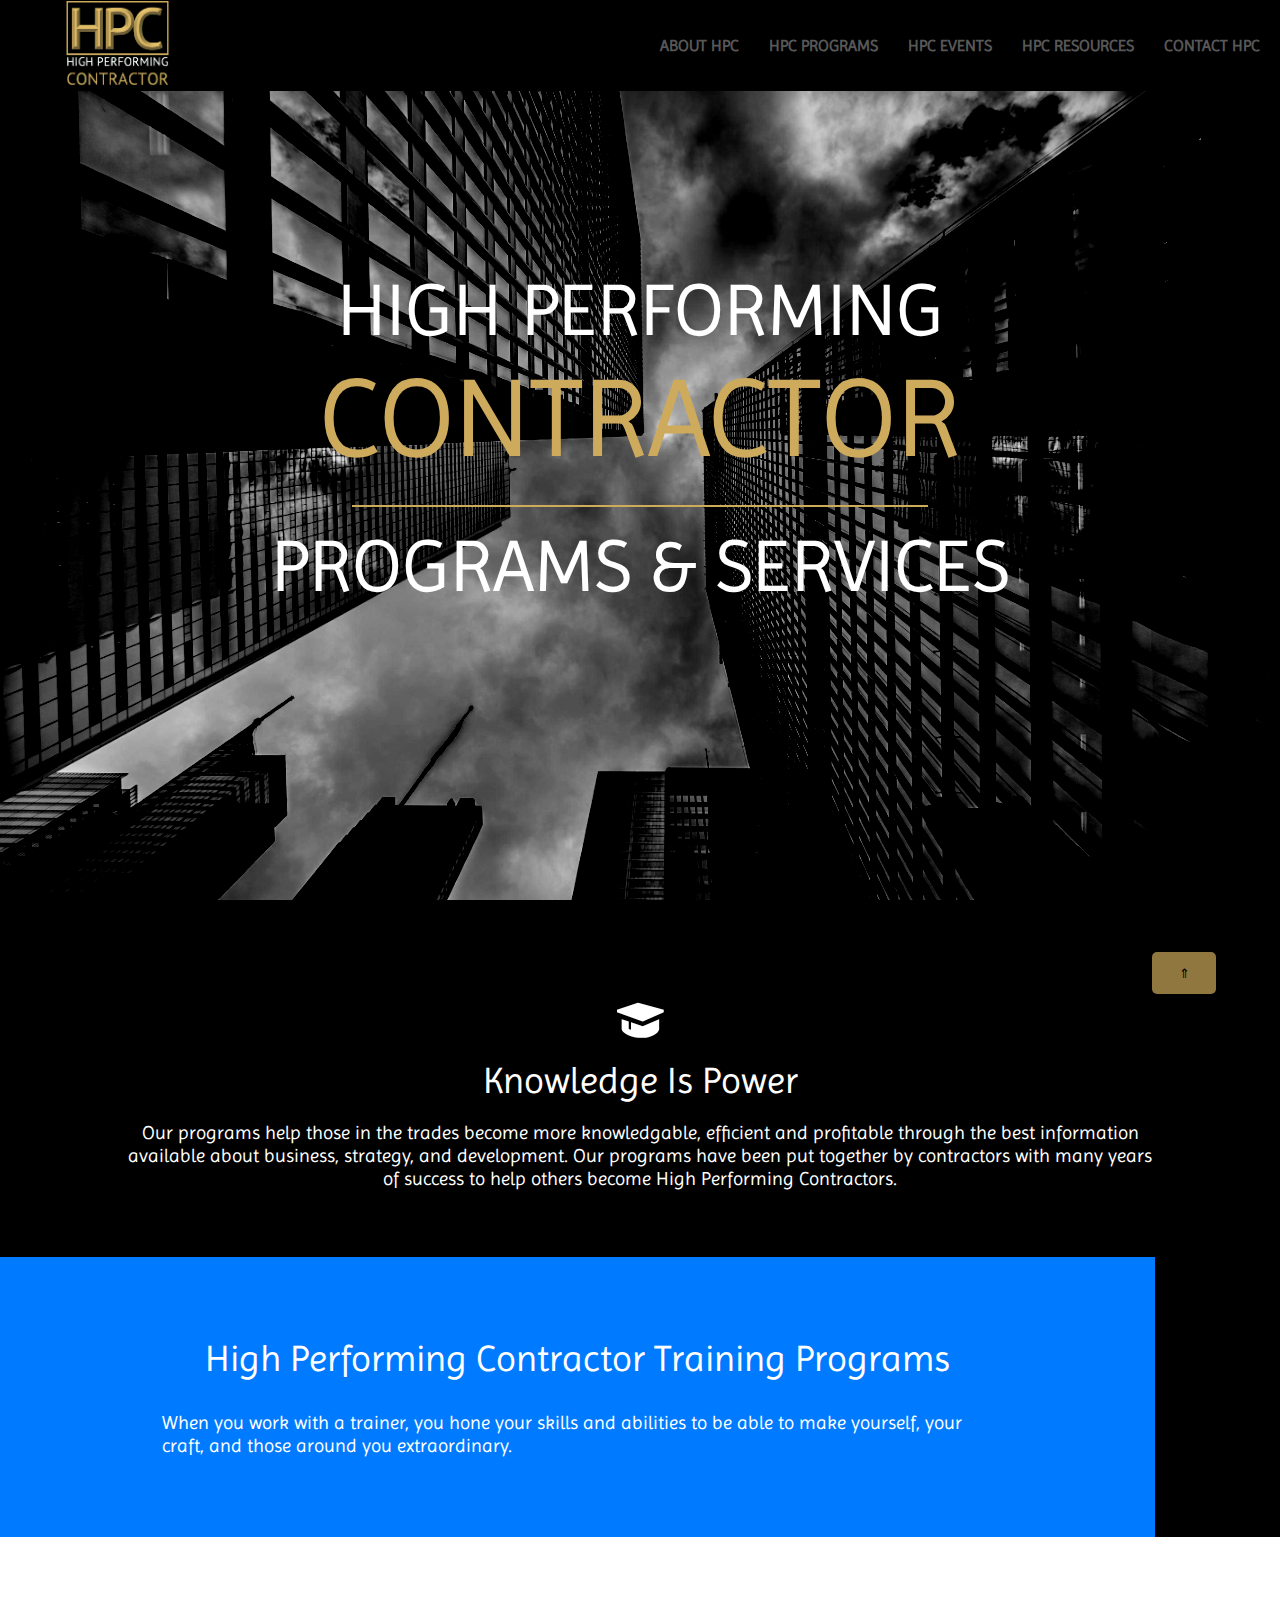
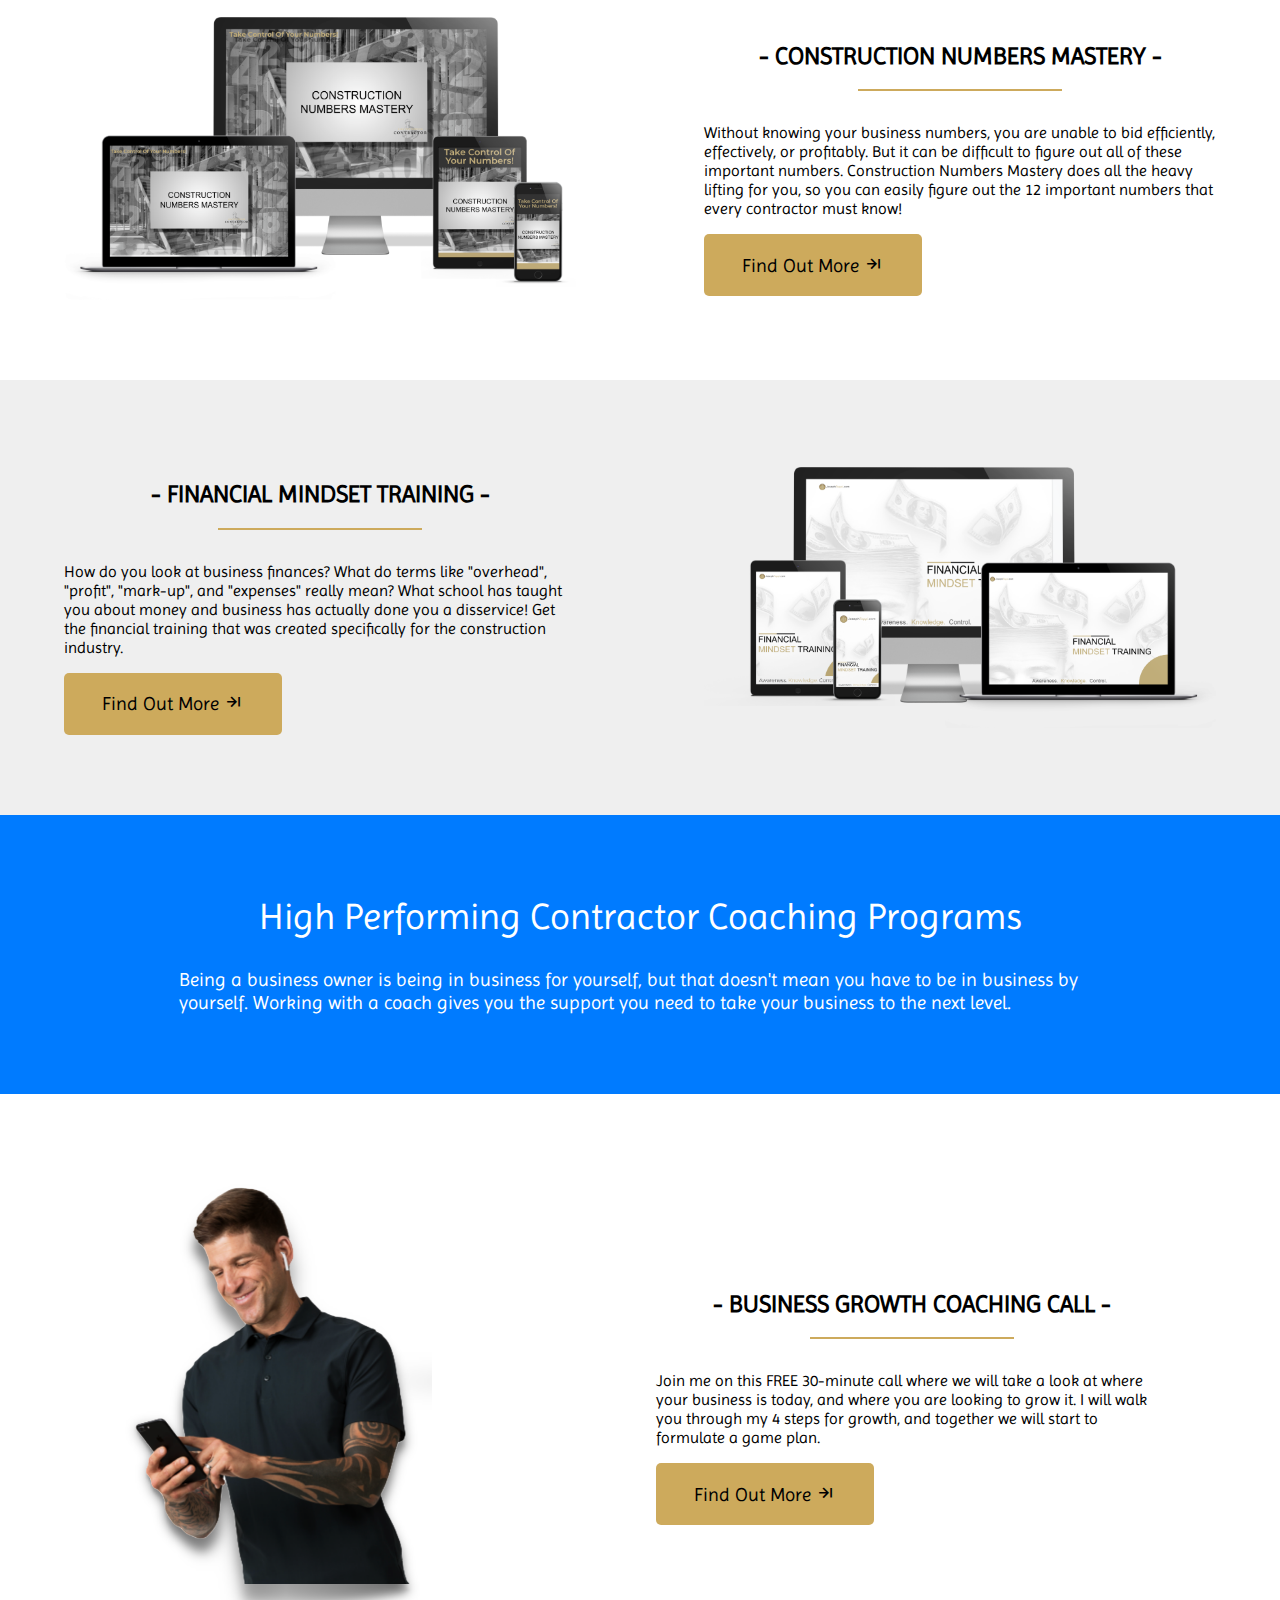
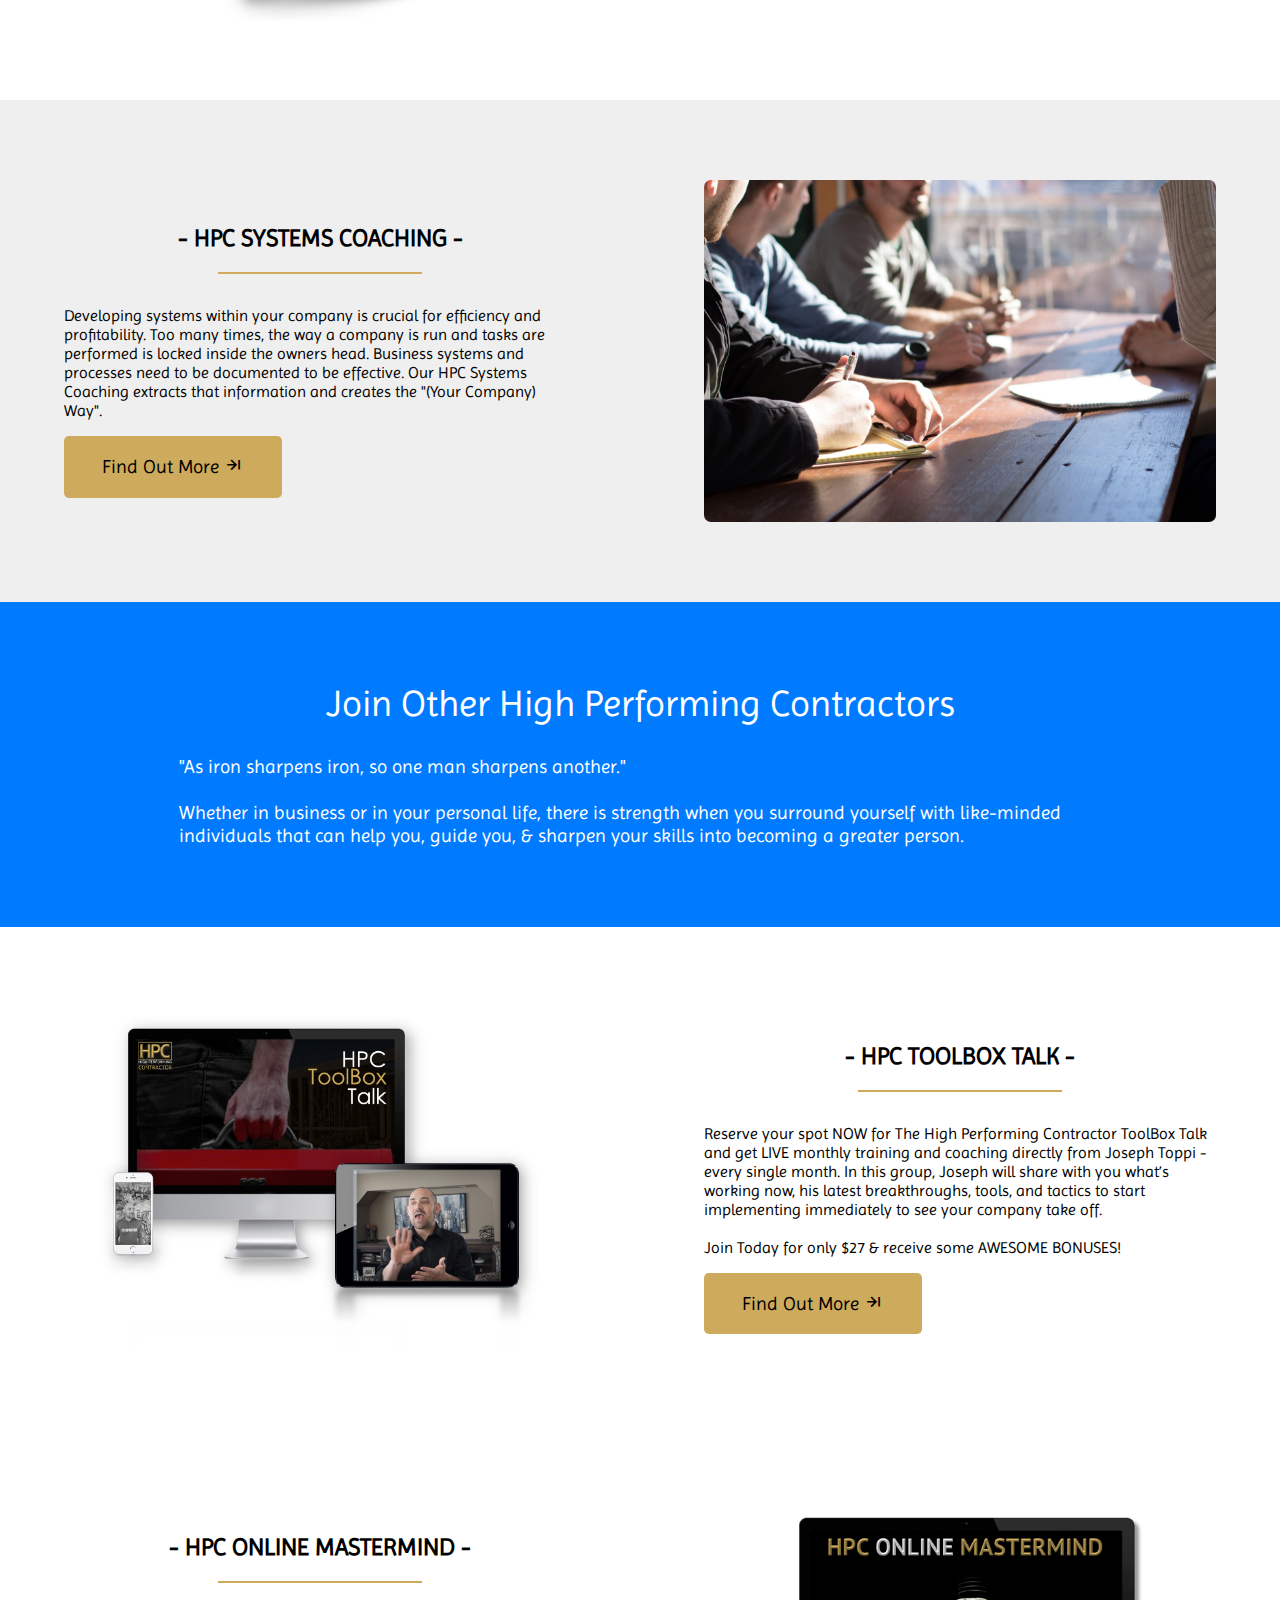
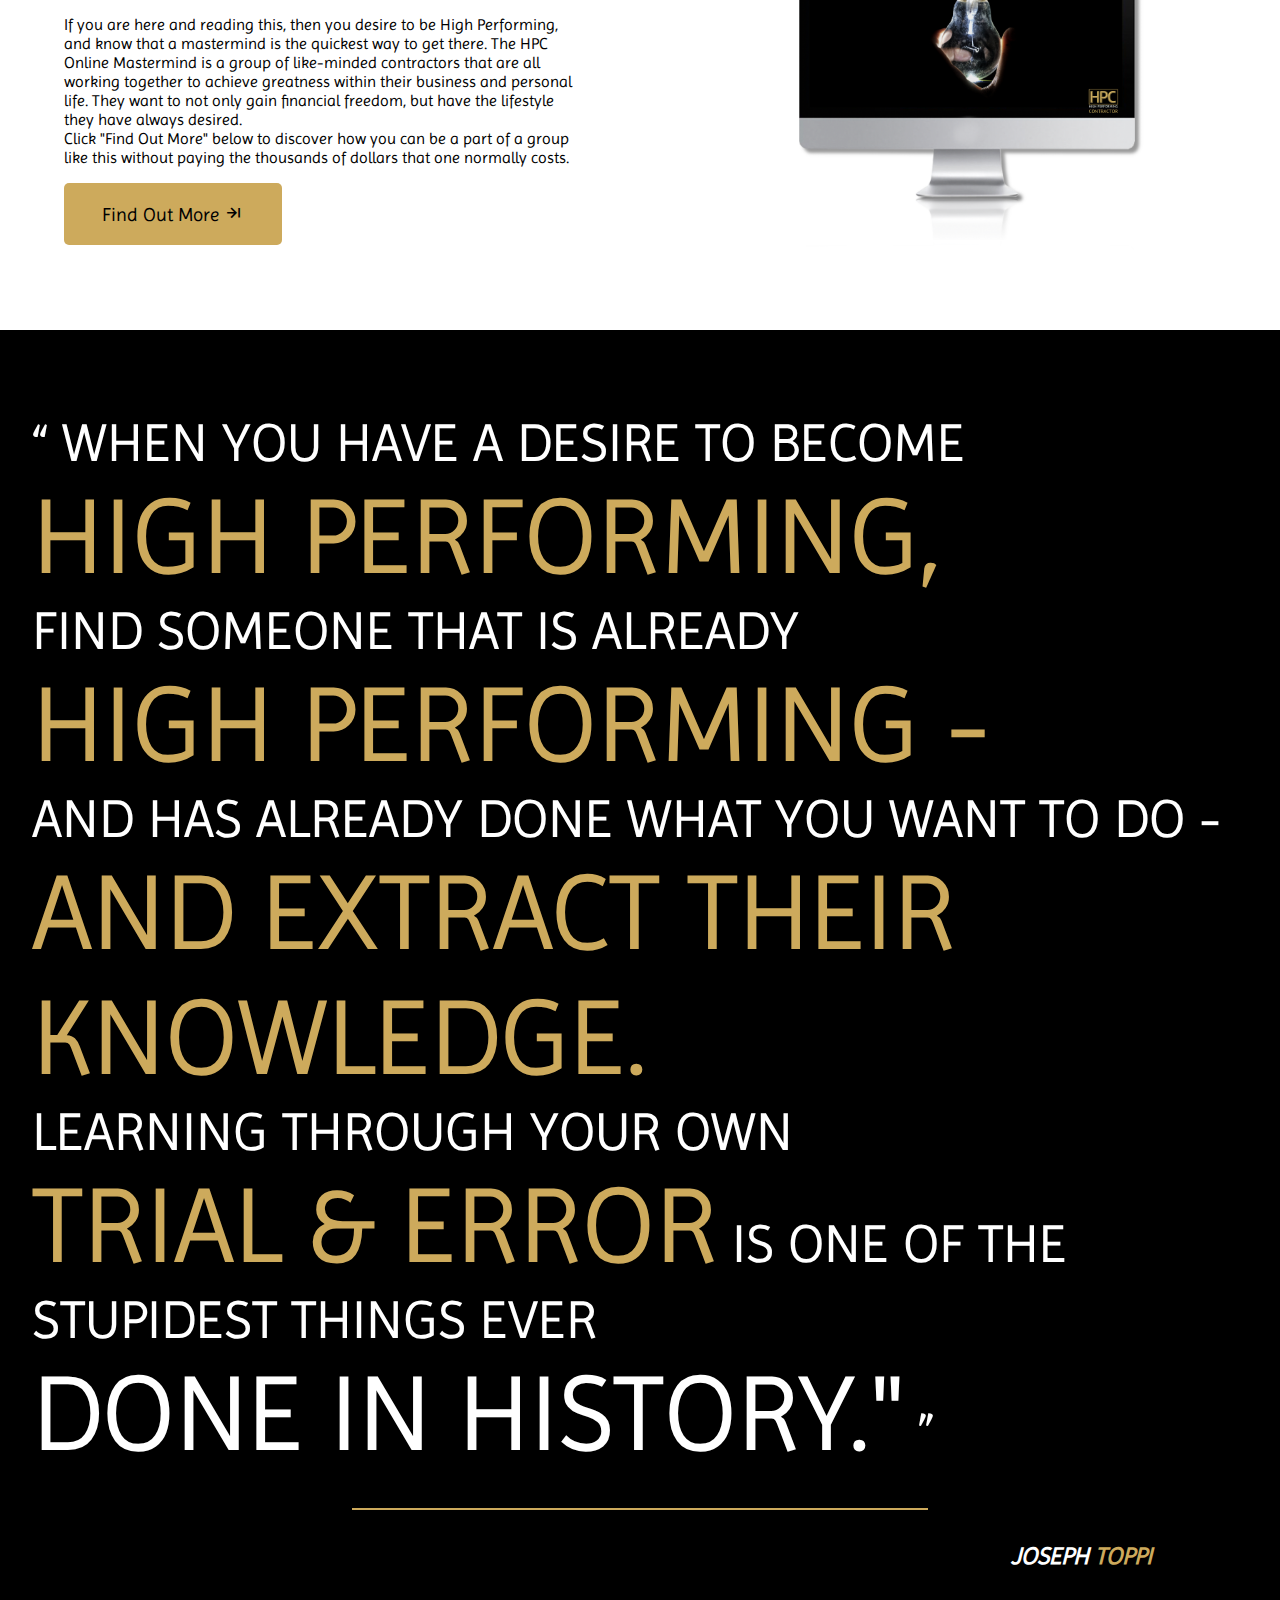
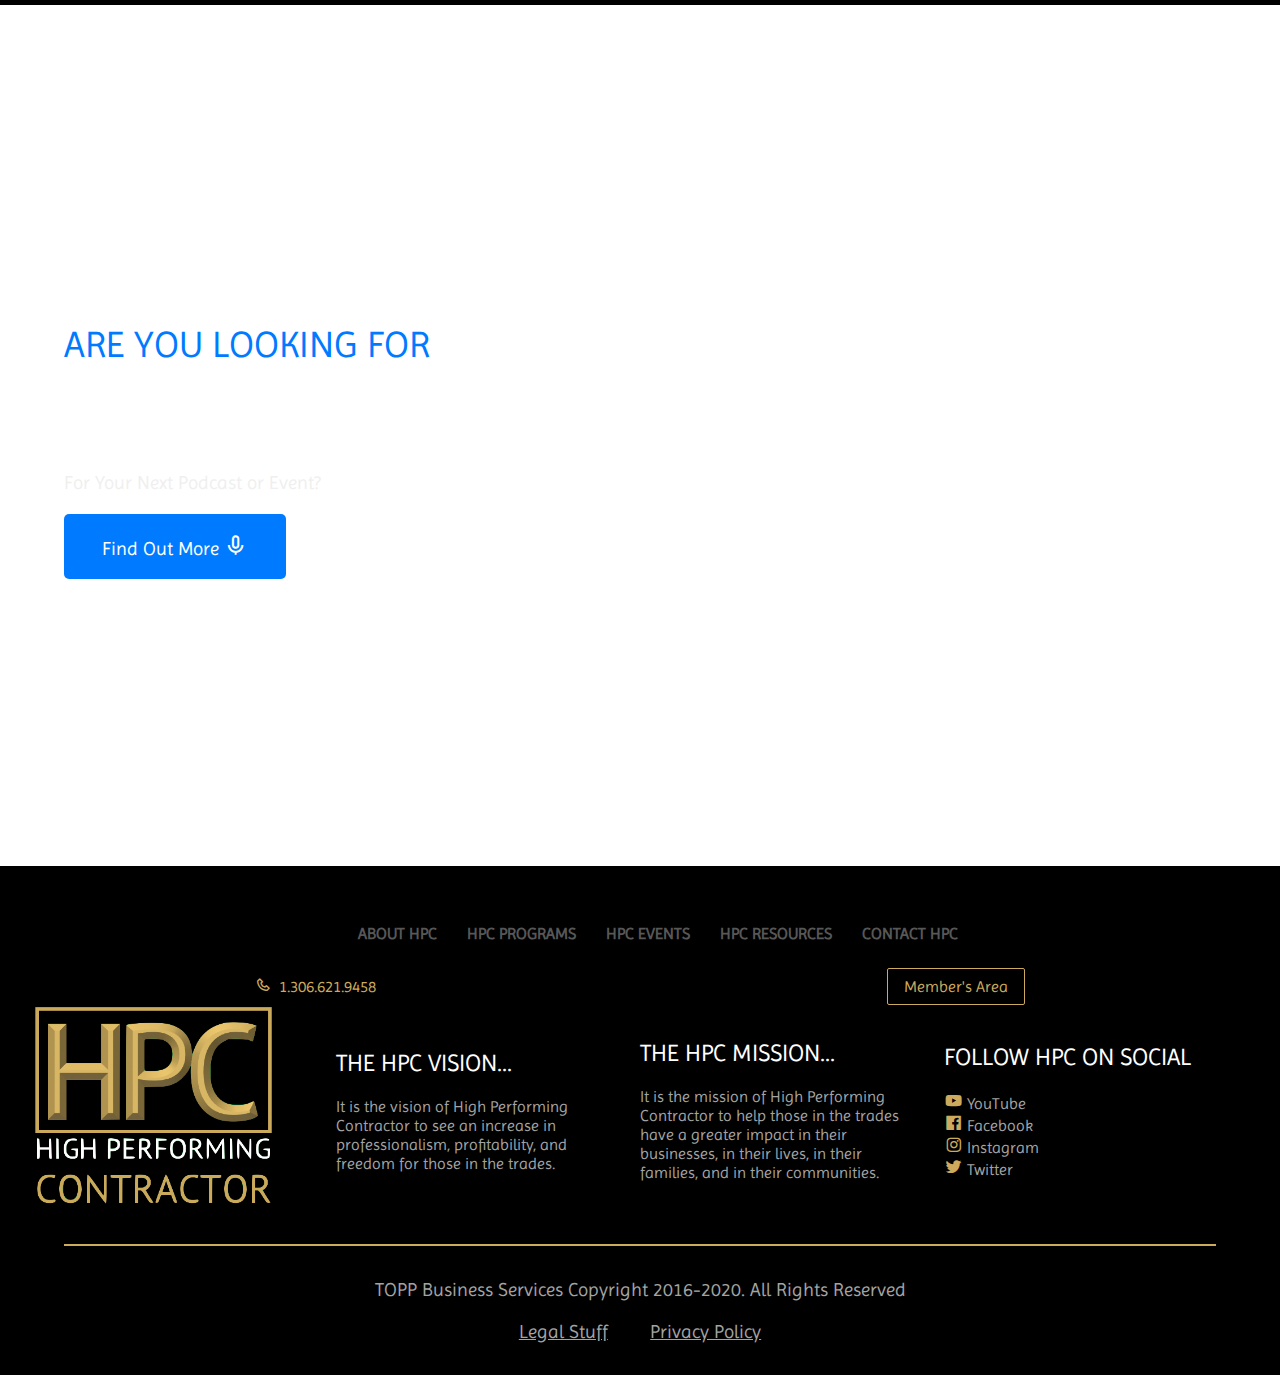
<file: pages/programs.html>
<!DOCTYPE html>
<html lang="en">

<head>
    <meta charset="UTF-8">
    <meta name="viewport" content="width=device-width, initial-scale=1.0">
    <!-- <link rel="stylesheet" href="https://unpkg.com/aos@next/dist/aos.css" /> -->
    <link href="../assets/vendor/boxicons/css/boxicons.min.css" rel="stylesheet">
    <link rel="stylesheet" href="../utilities.css">
    <link rel="stylesheet" href="../style.css">
    <title>HPC - Programs and Services</title>
</head>

<body>
    <header id="header">
        <div>
            <a href="/index.html">
                <img src="../assets/Images/logo.png" class="width-20" alt="logo">
            </a>
        </div>
        <input type="checkbox" class="switcher" id="menu">
        <label class="open" for="menu">
            <i class="txt-brown bx bxs-food-menu"></i>
        </label>

        <nav>
            <ul>
                <li><a class="impr" href="/pages/about.html">ABOUT HPC</a></li>
                <li><a class="impr" href="/pages/programs.html">HPC PROGRAMS</a></li>
                <li><a class="impr" href="#">HPC EVENTS</a></li>
                <li><a class="impr" href="#">HPC RESOURCES</a></li>
                <li><a class="impr" href="#">CONTACT HPC</a></li>
            </ul>


            <label class="close" for="menu">
                <i class="bx bx-plus"></i>
            </label>
        </nav>
    </header>
    <div class="container bg-dark impr py-3 program">
        <h1 class="text-center mt-4">
            <span class="lg-h2">HIGH PERFORMING</span> <br>
            <span class="lg-h1 txt-brown">CONTRACTOR</span>
        </h1>
        <div class="stroke width-45 m-auto my-1"></div>
        <h1 class="text-center mt-0">
            <span class="lg-h2">PROGRAMS & SERVICES</span> <br>
        </h1>
    </div>
    <a id="totop" href="#header" data-easing="scroll" title="Back to top"><button data-aos="zoom-out"
            class="btn totop bg-brown p-0">&uArr;</button></a>
    <div class="container bg-dark fit-content pb-3">
        <div class="impr text-center m-auto width-80" data-aos="fade-left" data-aos-delay="500">
            <h1 class="lg-h1 my-0"><i class="bx bxs-graduation"></i></h1>
            <h2 class="lg-h2 my-0">Knowledge Is Power</h2>
            <p class="font-lg py-0">
                Our programs help those in the trades become more knowledgable, efficient and profitable through the
                best information available about business, strategy, and development. Our programs have been put
                together by contractors with many years of success to help others become High Performing Contractors.
            </p>
        </div>
    </div>
    <div class="container bg-primary fit-content py-5">
        <div class="col impr width-90 m-auto" data-aos="fade-left" data-aos-delay="500">
            <h2 class="lg-h2 text-center mt-0">High Performing Contractor Training Programs</h2>
            <p class="font-lg width-80 m-auto">
                When you work with a trainer, you hone your skills and abilities to be able to make yourself, your
                craft, and those around you extraordinary.
            </p>
        </div>
    </div>
    <div class="container flex bg-light fit-content py-5">
        <img src="../assets/Images/program1.png" alt="image" class="col img rounded" data-aos="zoom-in-up"
            data-aos-duration="500">
        <div class="col impr">
            <h2 class="text-center">- CONSTRUCTION NUMBERS MASTERY -</h2>
            <div class="stroke width-90 m-auto mt-1 mb-2"></div>
            <p data-aos="fade-right" data-aos-delay="500">
                Without knowing your business numbers, you are unable to bid efficiently, effectively, or profitably.
                But it can be difficult to figure out all of these important numbers. Construction Numbers Mastery does
                all the heavy lifting for you, so you can easily figure out the 12 important numbers that every
                contractor must know!
            </p>
            <button data-aos="zoom-out" data-aos-delay="1000" class="btn font-lg impr bg-brown">Find Out More <i
                    class="bx bx-arrow-to-right"></i></button>
        </div>
    </div>
    <div class="container flex-r bg-grey fit-content py-5">
        <img src="../assets/Images/program2.png" alt="image" class="col img rounded" data-aos="zoom-in-up"
            data-aos-duration="500">
        <div class="col impr">
            <h2 class="text-center">- FINANCIAL MINDSET TRAINING -</h2>
            <div class="stroke width-90 m-auto mt-1 mb-2"></div>
            <p data-aos="fade-left" data-aos-delay="500">
                How do you look at business finances? What do terms like "overhead", "profit", "mark-up", and "expenses"
                really mean? What school has taught you about money and business has actually done you a disservice! Get
                the financial training that was created specifically for the construction industry.
            </p>
            <button data-aos="zoom-out" data-aos-delay="1000" class="btn font-lg impr bg-brown">Find Out More <i
                    class="bx bx-arrow-to-right"></i></button>
        </div>
    </div>
    <div class="container bg-primary fit-content py-5">
        <div class="col impr width-90 m-auto" data-aos="fade-left" data-aos-delay="500">
            <h2 class="lg-h2 text-center mt-0">High Performing Contractor Coaching Programs</h2>
            <p class="font-lg width-80 m-auto">
                Being a business owner is being in business for yourself, but that doesn't mean you have to be in
                business by yourself. Working with a coach gives you the support you need to take your business to the
                next level.
            </p>
        </div>
    </div>
    <div class="container flex bg-light fit-content py-5">
        <img src="../assets/Images/program3.png" alt="image" class="col img-tiny rounded" data-aos="zoom-in-up"
            data-aos-duration="500">
        <div class="col impr">
            <h2 class="text-center">- BUSINESS GROWTH COACHING CALL -</h2>
            <div class="stroke width-90 m-auto mt-1 mb-2"></div>
            <p data-aos="fade-right" data-aos-delay="500">
                Join me on this FREE 30-minute call where we will take a look at where your business is today, and where
                you are looking to grow it. I will walk you through my 4 steps for growth, and together we will start to
                formulate a game plan.
            </p>
            <button data-aos="zoom-out" data-aos-delay="1000" class="btn font-lg impr bg-brown">Find Out More <i
                    class="bx bx-arrow-to-right"></i></button>
        </div>
    </div>
    <div class="container flex-r bg-grey fit-content py-5">
        <img src="../assets/Images/program4.jpg" alt="image" class="col img rounded" data-aos="zoom-in-up"
            data-aos-duration="500">
        <div class="col impr">
            <h2 class="text-center">- HPC SYSTEMS COACHING -</h2>
            <div class="stroke width-90 m-auto mt-1 mb-2"></div>
            <p data-aos="fade-left" data-aos-delay="500">
                Developing systems within your company is crucial for efficiency and profitability. Too many times, the
                way a company is run and tasks are performed is locked inside the owners head. Business systems and
                processes need to be documented to be effective. Our HPC Systems Coaching extracts that information and
                creates the "(Your Company) Way".
            </p>
            <button data-aos="zoom-out" data-aos-delay="1000" class="btn font-lg impr bg-brown">Find Out More <i
                    class="bx bx-arrow-to-right"></i></button>
        </div>
    </div>
    <div class="container bg-primary fit-content py-5">
        <div class="col impr width-90 m-auto" data-aos="fade-left" data-aos-delay="500">
            <h2 class="lg-h2 text-center mt-0">Join Other High Performing Contractors</h2>
            <p class="font-lg width-80 m-auto">
                "As iron sharpens iron, so one man sharpens another."
                <br><br>
                Whether in business or in your personal life, there is strength when you surround yourself with
                like-minded individuals that can help you, guide you, & sharpen your skills into becoming a greater
                person.
            </p>
        </div>
    </div>
    <div class="container flex bg-light fit-content py-5">
        <img src="../assets/Images/program5.png" alt="image" class="col img rounded" data-aos="zoom-in-up"
            data-aos-duration="500">
        <div class="col impr">
            <h2 class="text-center">- HPC TOOLBOX TALK -</h2>
            <div class="stroke width-90 m-auto mt-1 mb-2"></div>
            <p data-aos="fade-right" data-aos-delay="500">
                Reserve your spot NOW for The High Performing Contractor ToolBox Talk and get LIVE monthly training and
                coaching directly from Joseph Toppi - every single month. In this group, Joseph will share with you
                what’s working now, his latest breakthroughs, tools, and tactics to start implementing immediately to
                see your company take off.
                <br><br>
                Join Today for only $27 & receive some AWESOME BONUSES!
            </p>
            <button data-aos="zoom-out" data-aos-delay="1000" class="btn font-lg impr bg-brown">Find Out More <i
                    class="bx bx-arrow-to-right"></i></button>
        </div>
    </div>
    <div class="container flex-r bg-light fit-content py-5">
        <img src="../assets/Images/program6.png" alt="image" class="col img rounded" data-aos="zoom-in-up"
            data-aos-duration="500">
        <div class="col impr">
            <h2 class="text-center">- HPC ONLINE MASTERMIND -</h2>
            <div class="stroke width-90 m-auto mt-1 mb-2"></div>
            <p data-aos="fade-left" data-aos-delay="500">
                If you are here and reading this, then you desire to be High Performing, and know that a mastermind is
                the quickest way to get there. The HPC Online Mastermind is a group of like-minded contractors that are
                all working together to achieve greatness within their business and personal life. They want to not only
                gain financial freedom, but have the lifestyle they have always desired.
                <br>
                Click "Find Out More" below to discover how you can be a part of a group like this without paying the
                thousands of dollars that one normally costs.
            </p>
            <button data-aos="zoom-out" data-aos-delay="1000" class="btn font-lg impr bg-brown">Find Out More <i
                    class="bx bx-arrow-to-right"></i></button>
        </div>
    </div>
    <div class="container bg-dark quote-bg-2 program">
        <q class="quote impr">
            WHEN YOU HAVE A DESIRE TO BECOME <br>
            <span class="xl txt-brown">HIGH PERFORMING,</span> <br>
            FIND SOMEONE THAT IS ALREADY <br>
            <span class="xl txt-brown">HIGH PERFORMING -</span><br>
            AND HAS ALREADY DONE WHAT YOU WANT TO DO - <br>
            <span class="xl txt-brown">AND EXTRACT THEIR KNOWLEDGE.</span><br>
            LEARNING THROUGH YOUR OWN<br>
            <span class="xl txt-brown">TRIAL & ERROR</span>
            IS ONE OF THE STUPIDEST THINGS EVER <br>
            <span class="xl txt-brow">DONE IN HISTORY."</span>
        </q>
        <div class="stroke width-45 m-auto my-2"></div>
        <div class="right impr">
            <h2><em>JOSEPH <span class="txt-brown">TOPPI</span></em></h2>
        </div>
    </div>
    <div class="container card py-3 bg-light speaker">
        <div class="card-internal impr width-90 m-auto">
            <h2 class="lg-h2 mb-0 txt-blue" data-aos="zoom-out">ARE YOU LOOKING FOR</h2>
            <h1 class="lg-h1 my-0 txt-light title" data-aos="zoom-in">A SPEAKER</h1>
            <span class="font-lg txt-grey">For Your Next Podcast or Event?</span>
            <button data-aos="zoom-out" class="btn impr mt-1 font-lg block bg-primary">Find Out More <i
                    class="bx bx-microphone font-lg"></i></button>
        </div>
    </div>
    <div class="container bg-dark py-2 pb-0 footer" data-aos="fade-up" data-aos-duration="2000">
        <header id="header width-90">
            <input type="checkbox" class="switcher" id="menu">
            <label class="open impr" for="menu">
                <i class="fa fa-bars"></i>MENU
            </label>
            <nav class="m-auto">
                <ul class="m-auto">
                    <li><a class="impr" href="#">ABOUT HPC</a></li>
                    <li><a class="impr" href="#">HPC PROGRAMS</a></li>
                    <li><a class="impr" href="#">HPC EVENTS</a></li>
                    <li><a class="impr" href="#">HPC RESOURCES</a></li>
                    <li><a class="impr" href="#">CONTACT HPC</a></li>
                </ul>
                <label class="close" for="menu">
                    <i class="fa fa-times"></i>I
                </label>
            </nav>
        </header>
        <div class="flex">
            <a href="tel:3066219458" class="flexed txt-brown impr u-no"><i class="bx bx-phone"></i>&nbsp;
                1.306.621.9458</a>
            <a href="" class="flexed txt-brown impr u-no a-btn">Member's Area</a>
        </div>
        <footer class="flex width-95 m-auto impr">
            <div>
                <img src="../assets/Images/logo.png" class="width-80" alt="logo">
            </div>
            <div>
                <h2 class="fw-300">THE HPC VISION...</h2>
                <p class="width-90 txt-dgrey">It is the vision of High Performing Contractor to see an increase in
                    professionalism, profitability, and freedom for those in the trades.</p>
            </div>
            <div>
                <h2 class="fw-300">THE HPC MISSION...</h2>
                <p class="width-90 txt-dgrey">It is the mission of High Performing Contractor to help those in the
                    trades have a greater impact in their businesses, in their lives, in their families, and in their
                    communities.</p>
            </div>
            <div>
                <h2 class="fw-300">FOLLOW HPC ON SOCIAL</h2>
                <p class="width-90 txt-dgrey">
                    <i class="font-lg txt-brown bx bxl-youtube"></i> YouTube <br>
                    <i class="font-lg txt-brown bx bxl-facebook-square"></i> Facebook <br>
                    <i class="font-lg txt-brown bx bxl-instagram"></i> Instagram <br>
                    <i class="font-lg txt-brown bx bxl-twitter"></i> Twitter
                </p>
            </div>
        </footer>
        <div class="stroke width-90 m-auto my-2"></div>
        <p class="impr font-lg text-center txt-dgrey fw-400">TOPP Business Services Copyright 2016-2020. All Rights
            Reserved</p>
        <p class="text-center txt-dgrey fw-400 mb-0">
            <a href="#" class="impr font-lg text-center txt-dgrey fw-400">Legal Stuff</a>
            <a href="#" class="pl-2 impr font-lg text-center txt-dgrey fw-400">Privacy Policy</a>
        </p>
    </div>

    <!-- <script src="https://unpkg.com/aos@next/dist/aos.js"></script>
    <script>
        AOS.init({
            easing: 'ease',
            once: true,
            duration: 400
        });
    </script> -->
    <script>
        const link = document.querySelector("#totop");
        link.addEventListener("click", clickHandler);
        function clickHandler(e) {
            e.preventDefault();
            const href = this.getAttribute("href");
            const offsetTop = document.querySelector(href).offsetTop;

            scroll({
                top: offsetTop,
                behavior: "smooth"
            });
        }
    </script>
</body>

</html>
</file>
<file: utilities.css>
.block {
  display: block;
}

.width-5 {
  width: 5%;
}

.width-10 {
  width: 10%;
}

.width-15 {
  width: 15%;
}

.width-20 {
  width: 20%;
}

.width-25 {
  width: 25%;
}

.width-30 {
  width: 30%;
}

.width-35 {
  width: 35%;
}

.width-40 {
  width: 40%;
}

.width-45 {
  width: 45%;
}

.width-50 {
  width: 50%;
}

.width-55 {
  width: 55%;
}

.width-60 {
  width: 60%;
}

.width-65 {
  width: 65%;
}

.width-70 {
  width: 70%;
}

.width-75 {
  width: 75%;
}

.width-80 {
  width: 80%;
}

.width-85 {
  width: 85%;
}

.width-90 {
  width: 90%;
}

.width-95 {
  width: 95%;
}

.width-100 {
  width: 100%;
}

.fw-100 {
  font-weight: 100;
}

.fw-200 {
  font-weight: 200;
}

.fw-300 {
  font-weight: 300;
}

.fw-400 {
  font-weight: 400;
}

.fw-500 {
  font-weight: 500;
}

.fw-600 {
  font-weight: 600;
}

.fw-700 {
  font-weight: 700;
}

.fw-800 {
  font-weight: 800;
}

.fw-900 {
  font-weight: 900;
}

.fw-1000 {
  font-weight: 1000;
}

.fw-1100 {
  font-weight: 1100;
}

.fw-1200 {
  font-weight: 1200;
}

.fw-bold {
  font-weight: bold;
}

.fw-bolder {
  font-weight: bolder;
}

.m-auto {
  margin: auto;
}

.ml-auto {
  margin-left: auto;
}

.mr-auto {
  margin-right: auto;
}

.p-0 {
  padding: 0em;
}

.py-0 {
  padding-top: 0em;
  padding-bottom: 0em;
}

.px-0 {
  padding-right: 0em;
  padding-left: 0em;
}

.pt-0 {
  padding-top: 0em;
}

.pr-0 {
  padding-right: 0em;
}

.pl-0 {
  padding-left: 0em;
}

.pb-0 {
  padding-bottom: 0em;
}

.p-1 {
  padding: 1em;
}

.py-1 {
  padding-top: 1em;
  padding-bottom: 1em;
}

.px-1 {
  padding-right: 1em;
  padding-left: 1em;
}

.pt-1 {
  padding-top: 1em;
}

.pr-1 {
  padding-right: 1em;
}

.pl-1 {
  padding-left: 1em;
}

.pb-1 {
  padding-bottom: 1em;
}

.p-2 {
  padding: 2em;
}

.py-2 {
  padding-top: 2em;
  padding-bottom: 2em;
}

.px-2 {
  padding-right: 2em;
  padding-left: 2em;
}

.pt-2 {
  padding-top: 2em;
}

.pr-2 {
  padding-right: 2em;
}

.pl-2 {
  padding-left: 2em;
}

.pb-2 {
  padding-bottom: 2em;
}

.p-3 {
  padding: 3em;
}

.py-3 {
  padding-top: 3em;
  padding-bottom: 3em;
}

.px-3 {
  padding-right: 3em;
  padding-left: 3em;
}

.pt-3 {
  padding-top: 3em;
}

.pr-3 {
  padding-right: 3em;
}

.pl-3 {
  padding-left: 3em;
}

.pb-3 {
  padding-bottom: 3em;
}

.p-4 {
  padding: 4em;
}

.py-4 {
  padding-top: 4em;
  padding-bottom: 4em;
}

.px-4 {
  padding-right: 4em;
  padding-left: 4em;
}

.pt-4 {
  padding-top: 4em;
}

.pr-4 {
  padding-right: 4em;
}

.pl-4 {
  padding-left: 4em;
}

.pb-4 {
  padding-bottom: 4em;
}

.p-5 {
  padding: 5em;
}

.py-5 {
  padding-top: 5em;
  padding-bottom: 5em;
}

.px-5 {
  padding-right: 5em;
  padding-left: 5em;
}

.pt-5 {
  padding-top: 5em;
}

.pr-5 {
  padding-right: 5em;
}

.pl-5 {
  padding-left: 5em;
}

.pb-5 {
  padding-bottom: 5em;
}

.p-6 {
  padding: 6em;
}

.py-6 {
  padding-top: 6em;
  padding-bottom: 6em;
}

.px-6 {
  padding-right: 6em;
  padding-left: 6em;
}

.pt-6 {
  padding-top: 6em;
}

.pr-6 {
  padding-right: 6em;
}

.pl-6 {
  padding-left: 6em;
}

.pb-6 {
  padding-bottom: 6em;
}

.p-7 {
  padding: 7em;
}

.py-7 {
  padding-top: 7em;
  padding-bottom: 7em;
}

.px-7 {
  padding-right: 7em;
  padding-left: 7em;
}

.pt-7 {
  padding-top: 7em;
}

.pr-7 {
  padding-right: 7em;
}

.pl-7 {
  padding-left: 7em;
}

.pb-7 {
  padding-bottom: 7em;
}

.p-8 {
  padding: 8em;
}

.py-8 {
  padding-top: 8em;
  padding-bottom: 8em;
}

.px-8 {
  padding-right: 8em;
  padding-left: 8em;
}

.pt-8 {
  padding-top: 8em;
}

.pr-8 {
  padding-right: 8em;
}

.pl-8 {
  padding-left: 8em;
}

.pb-8 {
  padding-bottom: 8em;
}

.p-9 {
  padding: 9em;
}

.py-9 {
  padding-top: 9em;
  padding-bottom: 9em;
}

.px-9 {
  padding-right: 9em;
  padding-left: 9em;
}

.pt-9 {
  padding-top: 9em;
}

.pr-9 {
  padding-right: 9em;
}

.pl-9 {
  padding-left: 9em;
}

.pb-9 {
  padding-bottom: 9em;
}

.p-10 {
  padding: 10em;
}

.py-10 {
  padding-top: 10em;
  padding-bottom: 10em;
}

.px-10 {
  padding-right: 10em;
  padding-left: 10em;
}

.pt-10 {
  padding-top: 10em;
}

.pr-10 {
  padding-right: 10em;
}

.pl-10 {
  padding-left: 10em;
}

.pb-10 {
  padding-bottom: 10em;
}

.p-11 {
  padding: 11em;
}

.py-11 {
  padding-top: 11em;
  padding-bottom: 11em;
}

.px-11 {
  padding-right: 11em;
  padding-left: 11em;
}

.pt-11 {
  padding-top: 11em;
}

.pr-11 {
  padding-right: 11em;
}

.pl-11 {
  padding-left: 11em;
}

.pb-11 {
  padding-bottom: 11em;
}

.p-12 {
  padding: 12em;
}

.py-12 {
  padding-top: 12em;
  padding-bottom: 12em;
}

.px-12 {
  padding-right: 12em;
  padding-left: 12em;
}

.pt-12 {
  padding-top: 12em;
}

.pr-12 {
  padding-right: 12em;
}

.pl-12 {
  padding-left: 12em;
}

.pb-12 {
  padding-bottom: 12em;
}

.p-13 {
  padding: 13em;
}

.py-13 {
  padding-top: 13em;
  padding-bottom: 13em;
}

.px-13 {
  padding-right: 13em;
  padding-left: 13em;
}

.pt-13 {
  padding-top: 13em;
}

.pr-13 {
  padding-right: 13em;
}

.pl-13 {
  padding-left: 13em;
}

.pb-13 {
  padding-bottom: 13em;
}

.p-14 {
  padding: 14em;
}

.py-14 {
  padding-top: 14em;
  padding-bottom: 14em;
}

.px-14 {
  padding-right: 14em;
  padding-left: 14em;
}

.pt-14 {
  padding-top: 14em;
}

.pr-14 {
  padding-right: 14em;
}

.pl-14 {
  padding-left: 14em;
}

.pb-14 {
  padding-bottom: 14em;
}

.p-15 {
  padding: 15em;
}

.py-15 {
  padding-top: 15em;
  padding-bottom: 15em;
}

.px-15 {
  padding-right: 15em;
  padding-left: 15em;
}

.pt-15 {
  padding-top: 15em;
}

.pr-15 {
  padding-right: 15em;
}

.pl-15 {
  padding-left: 15em;
}

.pb-15 {
  padding-bottom: 15em;
}

.m-0 {
  margin: 0em;
}

.my-0 {
  margin-top: 0em;
  margin-bottom: 0em;
}

.mx-0 {
  margin-right: 0em;
  margin-left: 0em;
}

.mt-0 {
  margin-top: 0em;
}

.mr-0 {
  margin-right: 0em;
}

.ml-0 {
  margin-left: 0em;
}

.mb-0 {
  margin-bottom: 0em;
}

.m-1 {
  margin: 1em;
}

.my-1 {
  margin-top: 1em;
  margin-bottom: 1em;
}

.mx-1 {
  margin-right: 1em;
  margin-left: 1em;
}

.mt-1 {
  margin-top: 1em;
}

.mr-1 {
  margin-right: 1em;
}

.ml-1 {
  margin-left: 1em;
}

.mb-1 {
  margin-bottom: 1em;
}

.m-2 {
  margin: 2em;
}

.my-2 {
  margin-top: 2em;
  margin-bottom: 2em;
}

.mx-2 {
  margin-right: 2em;
  margin-left: 2em;
}

.mt-2 {
  margin-top: 2em;
}

.mr-2 {
  margin-right: 2em;
}

.ml-2 {
  margin-left: 2em;
}

.mb-2 {
  margin-bottom: 2em;
}

.m-3 {
  margin: 3em;
}

.my-3 {
  margin-top: 3em;
  margin-bottom: 3em;
}

.mx-3 {
  margin-right: 3em;
  margin-left: 3em;
}

.mt-3 {
  margin-top: 3em;
}

.mr-3 {
  margin-right: 3em;
}

.ml-3 {
  margin-left: 3em;
}

.mb-3 {
  margin-bottom: 3em;
}

.m-4 {
  margin: 4em;
}

.my-4 {
  margin-top: 4em;
  margin-bottom: 4em;
}

.mx-4 {
  margin-right: 4em;
  margin-left: 4em;
}

.mt-4 {
  margin-top: 4em;
}

.mr-4 {
  margin-right: 4em;
}

.ml-4 {
  margin-left: 4em;
}

.mb-4 {
  margin-bottom: 4em;
}

.m-5 {
  margin: 5em;
}

.my-5 {
  margin-top: 5em;
  margin-bottom: 5em;
}

.mx-5 {
  margin-right: 5em;
  margin-left: 5em;
}

.mt-5 {
  margin-top: 5em;
}

.mr-5 {
  margin-right: 5em;
}

.ml-5 {
  margin-left: 5em;
}

.mb-5 {
  margin-bottom: 5em;
}

.m-6 {
  margin: 6em;
}

.my-6 {
  margin-top: 6em;
  margin-bottom: 6em;
}

.mx-6 {
  margin-right: 6em;
  margin-left: 6em;
}

.mt-6 {
  margin-top: 6em;
}

.mr-6 {
  margin-right: 6em;
}

.ml-6 {
  margin-left: 6em;
}

.mb-6 {
  margin-bottom: 6em;
}

.m-7 {
  margin: 7em;
}

.my-7 {
  margin-top: 7em;
  margin-bottom: 7em;
}

.mx-7 {
  margin-right: 7em;
  margin-left: 7em;
}

.mt-7 {
  margin-top: 7em;
}

.mr-7 {
  margin-right: 7em;
}

.ml-7 {
  margin-left: 7em;
}

.mb-7 {
  margin-bottom: 7em;
}

.m-8 {
  margin: 8em;
}

.my-8 {
  margin-top: 8em;
  margin-bottom: 8em;
}

.mx-8 {
  margin-right: 8em;
  margin-left: 8em;
}

.mt-8 {
  margin-top: 8em;
}

.mr-8 {
  margin-right: 8em;
}

.ml-8 {
  margin-left: 8em;
}

.mb-8 {
  margin-bottom: 8em;
}

.m-9 {
  margin: 9em;
}

.my-9 {
  margin-top: 9em;
  margin-bottom: 9em;
}

.mx-9 {
  margin-right: 9em;
  margin-left: 9em;
}

.mt-9 {
  margin-top: 9em;
}

.mr-9 {
  margin-right: 9em;
}

.ml-9 {
  margin-left: 9em;
}

.mb-9 {
  margin-bottom: 9em;
}

.m-10 {
  margin: 10em;
}

.my-10 {
  margin-top: 10em;
  margin-bottom: 10em;
}

.mx-10 {
  margin-right: 10em;
  margin-left: 10em;
}

.mt-10 {
  margin-top: 10em;
}

.mr-10 {
  margin-right: 10em;
}

.ml-10 {
  margin-left: 10em;
}

.mb-10 {
  margin-bottom: 10em;
}

.m-11 {
  margin: 11em;
}

.my-11 {
  margin-top: 11em;
  margin-bottom: 11em;
}

.mx-11 {
  margin-right: 11em;
  margin-left: 11em;
}

.mt-11 {
  margin-top: 11em;
}

.mr-11 {
  margin-right: 11em;
}

.ml-11 {
  margin-left: 11em;
}

.mb-11 {
  margin-bottom: 11em;
}

.m-12 {
  margin: 12em;
}

.my-12 {
  margin-top: 12em;
  margin-bottom: 12em;
}

.mx-12 {
  margin-right: 12em;
  margin-left: 12em;
}

.mt-12 {
  margin-top: 12em;
}

.mr-12 {
  margin-right: 12em;
}

.ml-12 {
  margin-left: 12em;
}

.mb-12 {
  margin-bottom: 12em;
}

.m-13 {
  margin: 13em;
}

.my-13 {
  margin-top: 13em;
  margin-bottom: 13em;
}

.mx-13 {
  margin-right: 13em;
  margin-left: 13em;
}

.mt-13 {
  margin-top: 13em;
}

.mr-13 {
  margin-right: 13em;
}

.ml-13 {
  margin-left: 13em;
}

.mb-13 {
  margin-bottom: 13em;
}

.m-14 {
  margin: 14em;
}

.my-14 {
  margin-top: 14em;
  margin-bottom: 14em;
}

.mx-14 {
  margin-right: 14em;
  margin-left: 14em;
}

.mt-14 {
  margin-top: 14em;
}

.mr-14 {
  margin-right: 14em;
}

.ml-14 {
  margin-left: 14em;
}

.mb-14 {
  margin-bottom: 14em;
}

.m-15 {
  margin: 15em;
}

.my-15 {
  margin-top: 15em;
  margin-bottom: 15em;
}

.mx-15 {
  margin-right: 15em;
  margin-left: 15em;
}

.mt-15 {
  margin-top: 15em;
}

.mr-15 {
  margin-right: 15em;
}

.ml-15 {
  margin-left: 15em;
}

.mb-15 {
  margin-bottom: 15em;
}
</file>
<file: style.css>
@font-face {
  font-family: "Imprima-Regular";
  src: url("assets/fonts/Imprima-Regular.ttf");
}

body {
  margin: 0;
  position: relative;
  background-color: #000000;
  overflow-x: hidden;
}

@media screen and (max-width: 768px) {
  body {
    overflow-x: hidden;
  }
}

header {
  min-height: 70px;
  background-color: rgba(0, 0, 0, 0);
  padding: 0 5px 0 50px;
  display: -webkit-box;
  display: -ms-flexbox;
  display: flex;
  -webkit-box-align: center;
      -ms-flex-align: center;
          align-items: center;
  -webkit-box-pack: justify;
      -ms-flex-pack: justify;
          justify-content: space-between;
}

header .switcher {
  position: absolute;
  visibility: hidden;
  left: -9999px;
}

header label {
  font-size: 30px;
  cursor: pointer;
  display: none;
}

header div {
  -webkit-box-flex: 1;
      -ms-flex: 1;
          flex: 1;
}

header ul {
  list-style-type: none;
  -webkit-box-flex: 6;
      -ms-flex: 6;
          flex: 6;
  display: -webkit-box;
  display: -ms-flexbox;
  display: flex;
}

header a {
  display: block;
  padding: 0 15px;
  text-transform: uppercase;
  text-decoration: none;
  -webkit-transition: 0.4s;
  transition: 0.4s;
  font-weight: bolder;
  color: #575757;
  -webkit-animation: bounce 0.5s ease linear;
          animation: bounce 0.5s ease linear;
}

header a:hover {
  color: #ffffff;
}

@media screen and (max-width: 768px) {
  header .open,
  header .close {
    display: block;
  }
  header .close {
    position: absolute;
    top: 18px;
    right: 5px;
  }
  header .switcher:checked ~ nav {
    right: 0;
    opacity: 1;
  }
  header nav {
    position: fixed;
    width: 100%;
    height: 100%;
    background-color: #cdaa5c;
    right: -100%;
    top: 0;
    text-align: center;
    padding: 100px 0;
    -webkit-transition: all 0.25s;
    transition: all 0.25s;
    opacity: 0;
  }
  header ul {
    height: 100%;
    z-index: 10;
    -webkit-box-orient: vertical;
    -webkit-box-direction: normal;
        -ms-flex-direction: column;
            flex-direction: column;
    -webkit-padding-start: 0;
            padding-inline-start: 0;
    -webkit-box-align: center;
        -ms-flex-align: center;
            align-items: center;
    -ms-flex-pack: distribute;
        justify-content: space-around;
    margin: 0;
    margin-top: -6em;
  }
  header ul a {
    padding: 20px;
  }
  header ul a:hover {
    background-color: #000000;
  }
}

.main {
  background-image: url(assets/Images/bg1.png);
  background-position: center;
  background-size: cover;
  background-attachment: fixed;
}

.about {
  background-image: url(assets/Images/bg3.jpg);
  background-position: center;
  background-size: cover;
  background-attachment: fixed;
  background-blend-mode: difference;
}

.program {
  background-image: url(assets/Images/bg4.jpg);
  background-position: center;
  background-size: cover;
  background-attachment: fixed;
  background-blend-mode: hard-light;
}

.container {
  width: 100%;
  min-height: 85vh;
}

@media screen and (max-width: 768px) {
  .container {
    padding: 3em 0;
  }
}

.fit-content {
  width: -webkit-fit-content;
  width: -moz-fit-content;
  width: fit-content;
  min-height: -webkit-fit-content;
  min-height: -moz-fit-content;
  min-height: fit-content;
}

.flex {
  display: -webkit-box;
  display: -ms-flexbox;
  display: flex;
  -webkit-box-align: center;
      -ms-flex-align: center;
          align-items: center;
  -ms-flex-pack: distribute;
      justify-content: space-around;
}

.flex-r {
  display: -webkit-box;
  display: -ms-flexbox;
  display: flex;
  -webkit-box-align: center;
      -ms-flex-align: center;
          align-items: center;
  -ms-flex-pack: distribute;
      justify-content: space-around;
  -webkit-box-orient: horizontal;
  -webkit-box-direction: reverse;
      -ms-flex-direction: row-reverse;
          flex-direction: row-reverse;
}

.flex-r .col {
  margin: auto;
}

.flex-r div {
  width: 40%;
}

.flex .col {
  margin: auto;
}

.flex div {
  width: 40%;
}

@media screen and (max-width: 768px) {
  .flex {
    display: block;
  }
  .flex div {
    width: 85%;
  }
  .flex-r {
    display: block;
  }
  .flex-r div {
    width: 85%;
  }
}

.img {
  border-radius: 7px;
  width: 40%;
}

@media screen and (max-width: 768px) {
  .img {
    width: 85%;
    display: block;
    margin: auto;
  }
}

.img-sm {
  border-radius: 7px;
  width: 35%;
}

@media screen and (max-width: 768px) {
  .img-sm {
    width: 60%;
    display: block;
    margin: auto;
  }
}

.img-tiny {
  border-radius: 7px;
  width: 25%;
}

@media screen and (max-width: 768px) {
  .img-tiny {
    width: 60%;
    display: block;
    margin: auto;
  }
}

.bx-plus {
  -webkit-transform: rotate(45deg);
          transform: rotate(45deg);
}

.shadow {
  -webkit-box-shadow: 0 3px 3px rgba(0, 0, 0, 0.3), 0 -3px 3px rgba(0, 0, 0, 0.3), 3px 0 3px rgba(0, 0, 0, 0.3), -3px 0 3px rgba(0, 0, 0, 0.3);
          box-shadow: 0 3px 3px rgba(0, 0, 0, 0.3), 0 -3px 3px rgba(0, 0, 0, 0.3), 3px 0 3px rgba(0, 0, 0, 0.3), -3px 0 3px rgba(0, 0, 0, 0.3);
}

.impr {
  font-family: "Imprima-Regular";
}

.bg-primary {
  background-color: #007bff;
  color: #ffffff;
}

.bg-dark {
  background-color: #000000;
  color: white;
}

.bg-light {
  background-color: #ffffff;
}

.font-lg {
  font-size: 1.2em;
}

.lg-h2 {
  font-size: 2.3em;
  font-weight: 300;
}

@media screen and (max-width: 700px) {
  .lg-h2 {
    font-size: 1.7em;
  }
}

@media screen and (max-width: 425px) {
  .lg-h2 {
    font-size: 1.2em;
  }
}

@media screen and (max-width: 375px) {
  .lg-h2 {
    font-size: 1em;
  }
}

.lg-h1 {
  font-size: 3.5em;
  font-weight: 300;
}

@media screen and (max-width: 700px) {
  .lg-h1 {
    font-size: 2.4em;
  }
}

@media screen and (max-width: 425px) {
  .lg-h1 {
    font-size: 1.8em;
  }
}

@media screen and (max-width: 375px) {
  .lg-h1 {
    font-size: 1.5em;
  }
}

.quote-bg {
  background-image: url(assets/Images/bg1.png);
  background-position: center;
  background-size: cover;
  background-attachment: fixed;
}

.quote-bg2 {
  background-image: url(assets/Images/bg3.png);
  background-position: center;
  background-size: cover;
  background-attachment: fixed;
}

.quote {
  display: block;
  width: 95%;
  margin: auto;
  padding-top: 1.5em;
  font-size: 6vh;
}

.quote .xl {
  font-size: 12vh;
}

@media screen and (max-width: 700px) {
  .quote .xl {
    font-size: 10vh;
  }
}

@media screen and (max-width: 425px) {
  .quote .xl {
    font-size: 8vh;
  }
}

@media screen and (max-width: 375px) {
  .quote .xl {
    font-size: 6vh;
  }
}

.right {
  width: 90%;
  text-align: right;
  padding-bottom: 1em;
}

.text-center {
  text-align: center;
}

.txt-brown {
  color: #cdaa5c;
}

.txt-dgrey {
  color: #a3a3a3;
}

.bg-brown {
  background-color: #cdaa5c;
}

.bg-grey {
  background-color: #efefef;
}

.btn {
  outline: none;
  border: none;
  border-radius: 5px;
  padding: 1em 2em;
  cursor: pointer;
  -webkit-transition: -webkit-transform 0.2s linear;
  transition: -webkit-transform 0.2s linear;
  transition: transform 0.2s linear;
  transition: transform 0.2s linear, -webkit-transform 0.2s linear;
}

.btn:hover {
  -webkit-transition: -webkit-transform 0.2s linear;
  transition: -webkit-transform 0.2s linear;
  transition: transform 0.2s linear;
  transition: transform 0.2s linear, -webkit-transform 0.2s linear;
  -webkit-transform: translateY(7px);
          transform: translateY(7px);
  -webkit-box-shadow: 0 3px 4px rgba(0, 0, 0, 0.4);
          box-shadow: 0 3px 4px rgba(0, 0, 0, 0.4);
}

.card {
  display: -webkit-box;
  display: -ms-flexbox;
  display: flex;
  -webkit-box-align: center;
      -ms-flex-align: center;
          align-items: center;
}

.footer {
  -webkit-box-align: start;
      -ms-flex-align: start;
          align-items: flex-start;
}

.footer header {
  padding: 0 5px 0 0;
}

@media screen and (max-width: 768px) {
  .footer header {
    padding-left: 1em;
  }
}

.stroke {
  border-top: 2px solid #cdaa5c;
}

.totop {
  position: -webkit-sticky;
  position: sticky;
  top: 90%;
  left: 90%;
  opacity: .7;
}

@media screen and (max-width: 768px) {
  .totop {
    left: 80%;
  }
}

.speaker {
  background-image: url(assets/Images/bg2.jpg);
  background-position: center;
  background-size: cover;
  background-attachment: fixed;
}

.speaker .title {
  font-size: 10vh;
}

.txt-blue {
  color: #007bff;
}

.txt-light {
  color: #ffffff;
}

.txt-grey {
  color: #efefef;
}

.footer {
  height: -webkit-fit-content;
  height: -moz-fit-content;
  height: fit-content;
  min-height: -webkit-fit-content;
  min-height: -moz-fit-content;
  min-height: fit-content;
}

.u-no {
  text-decoration: none;
}

.a-btn {
  border: 1px solid #cdaa5c;
  padding: .5em 1em;
  border-radius: 2px;
}

@media screen and (max-width: 768px) {
  .a-btn {
    display: block;
    width: -webkit-fit-content;
    width: -moz-fit-content;
    width: fit-content;
    margin: 2em 0;
  }
}
</file>
